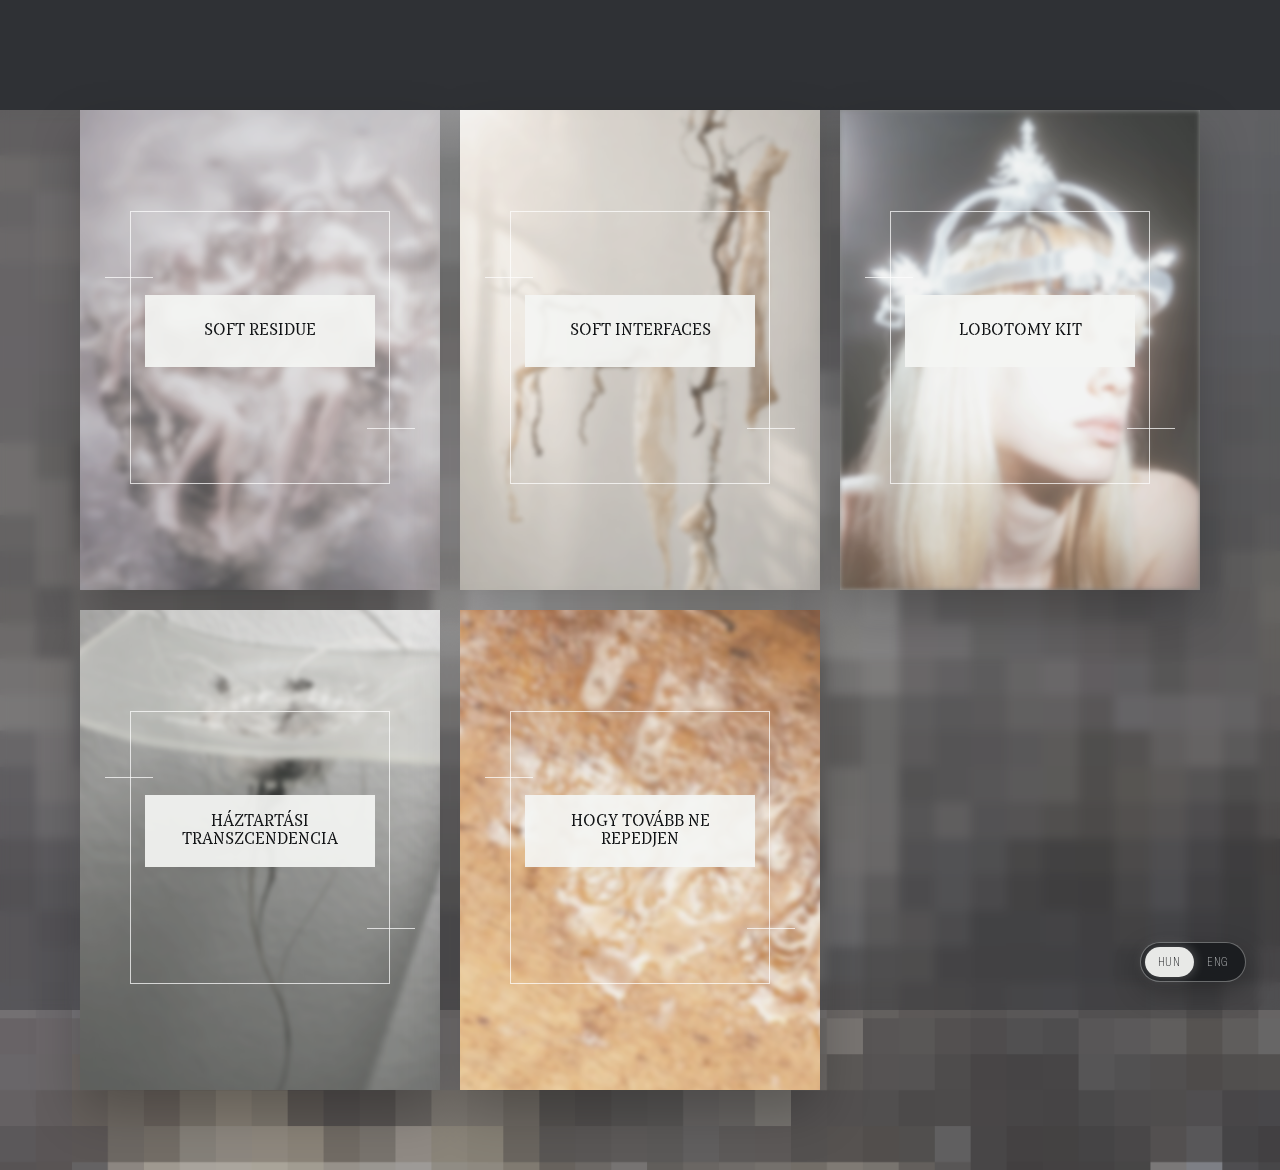
<file: index.html>
<!DOCTYPE html>
<html lang="hu">
  <head>
    <meta charset="UTF-8" />
    <meta name="viewport" content="width=device-width, initial-scale=1.0" />
    <meta http-equiv="refresh" content="0; url=elso-oldal.html?v=lang-3#about" />
    <title>VAJAS-KLICSU</title>
    <link rel="canonical" href="elso-oldal.html" />
  </head>
  <body>
    <p><a href="elso-oldal.html">Open the site</a></p>
  </body>
</html>
</file>
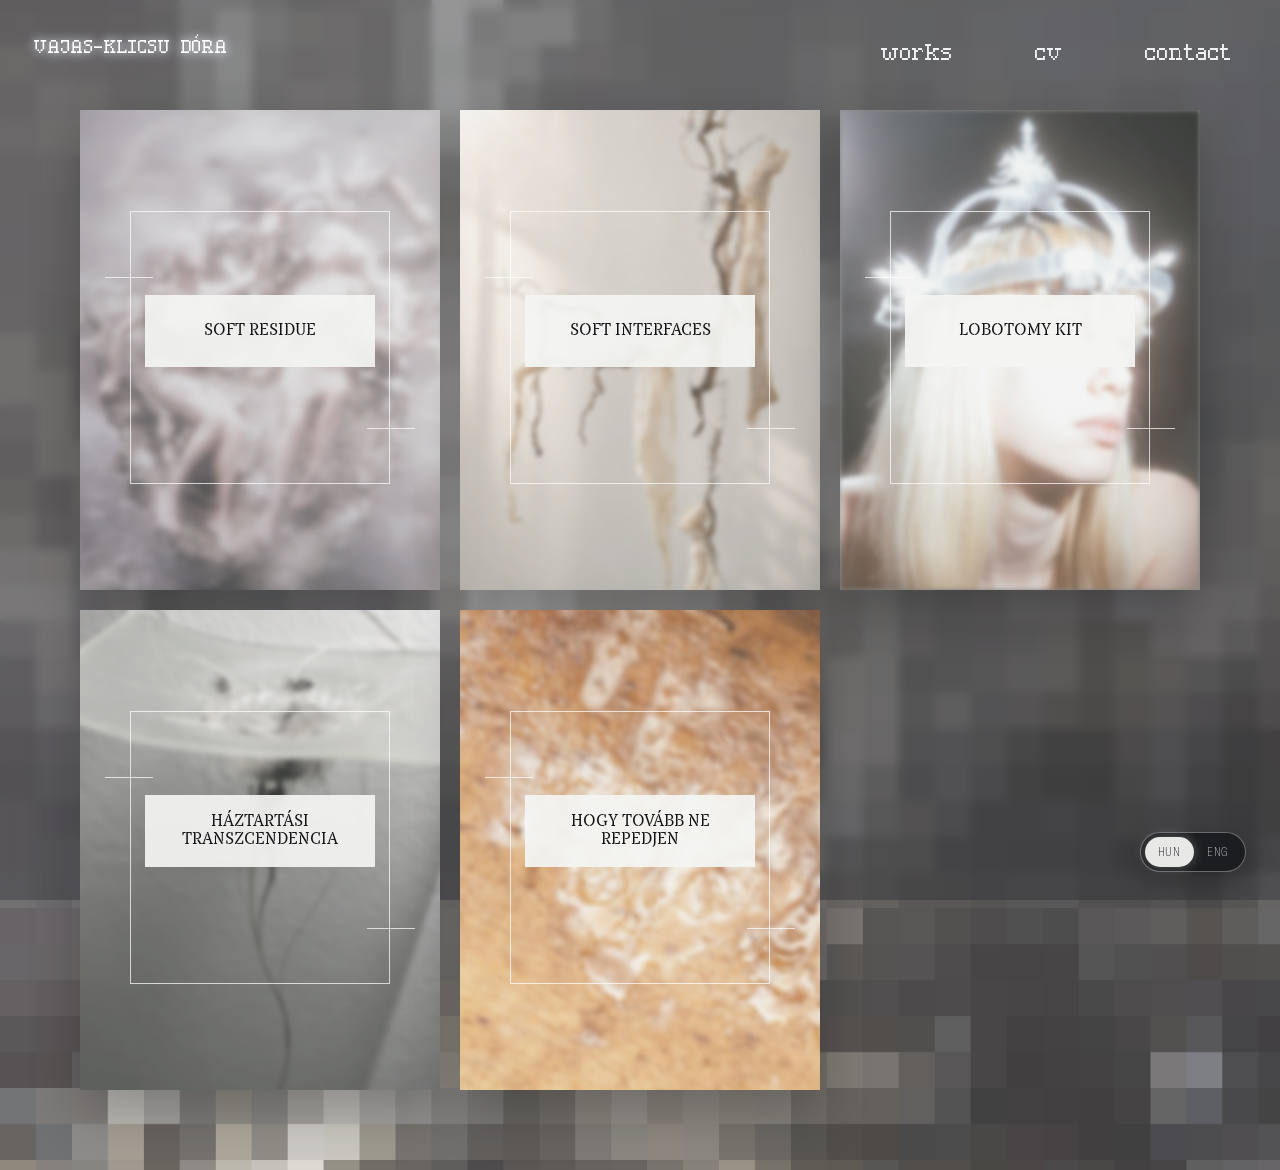
<file: elso-oldal.html>
﻿<!DOCTYPE html>
<html lang="hu">
  <head>
    <meta charset="UTF-8" />
    <meta name="viewport" content="width=device-width, initial-scale=1.0" />
    <meta http-equiv="Cache-Control" content="no-cache, no-store, must-revalidate" />
    <meta http-equiv="Pragma" content="no-cache" />
    <meta http-equiv="Expires" content="0" />
    <title>VAJAS-KLICSU</title>
    <link rel="preconnect" href="https://fonts.googleapis.com" />
    <link rel="preconnect" href="https://fonts.gstatic.com" crossorigin />
    <link
      href="https://fonts.googleapis.com/css2?family=Cormorant+Garamond:wght@500;600;700&display=swap"
      rel="stylesheet"
    />
    <link rel="stylesheet" href="styles.css?v=lobotomy-hero-2" />
  </head>
  <body class="site-lang-hu">
    <main class="overlay-content">
      <nav class="top-nav" aria-label="Fő menü">
        <a href="#works">works</a>
        <a href="#cv">cv</a>
        <a href="#contact">contact</a>
      </nav>

      <div class="lang-switch" role="group" aria-label="Nyelv">
        <button
          type="button"
          class="lang-switch__btn is-active"
          data-lang="hu"
          aria-pressed="true"
        >
          HUN
        </button>
        <button
          type="button"
          class="lang-switch__btn"
          data-lang="en"
          aria-pressed="false"
        >
          ENG
        </button>
      </div>

      <h1 class="name">
        <a href="#about">VAJAS-KLICSU DÓRA</a>
      </h1>

      <section class="about-section tab-section" id="about">
        <div class="about-projects" aria-label="Munkák">
          <a class="about-project-card" href="#soft-residue">
            <img
              class="about-project-image-soft"
              src="assets/optimized/display/assets-soft-resdiue-2-mud-castle-png-acd84774.jpg"
              alt=""
              loading="lazy"
              decoding="async"
            />
            <span class="work-frame" aria-hidden="true"></span>
            <span class="work-label">Soft Residue</span>
          </a>

          <a class="about-project-card" href="#experimental-works">
            <img
              src="assets/optimized/display/assets-scoby-experiment-ai-scoby-01-png-809a57a5.jpg"
              alt=""
              loading="lazy"
              decoding="async"
            />
            <span class="work-frame" aria-hidden="true"></span>
            <span class="work-label">Soft Interfaces</span>
          </a>

          <a class="about-project-card" href="#lobotomy-kit">
            <img
              class="about-project-image-lobotomy"
              src="assets/optimized/display/assets-lobotomy-kit-forgo-artsy-01-png-8128c3be.jpg"
              alt=""
              loading="lazy"
              decoding="async"
            />
            <span class="work-frame" aria-hidden="true"></span>
            <span class="work-label">Lobotomy Kit</span>
          </a>

          <a class="about-project-card" href="#hair-fur-project">
            <img
              src="assets/haztartasi-transzcendencia/display/11-szerk-drain.jpg"
              alt=""
              loading="lazy"
              decoding="async"
            />
            <span class="work-frame" aria-hidden="true"></span>
            <span class="work-label" lang="hu">Háztartási transzcendencia</span>
            <span class="work-label" lang="en">Domestic Transcendence</span>
          </a>

          <a class="about-project-card" href="#scoby-shell">
            <img
              src="assets/hogytovabb-ne-repedjen/display/vajas-htnr-00.jpg?v=htnr00b"
              alt=""
              loading="lazy"
              decoding="async"
            />
            <span class="work-frame" aria-hidden="true"></span>
            <span class="work-label" lang="hu">Hogy tovább ne repedjen</span>
            <span class="work-label" lang="en">Keep It From Splitting Further</span>
          </a>
        </div>
      </section>

      <section class="works-section tab-section" id="works">
        <div class="about-projects" aria-label="Munkák">
          <a class="about-project-card" href="#soft-residue">
            <img
              class="about-project-image-soft"
              src="assets/optimized/display/assets-soft-resdiue-2-mud-castle-png-acd84774.jpg"
              alt=""
              loading="lazy"
              decoding="async"
            />
            <span class="work-frame" aria-hidden="true"></span>
            <span class="work-label">Soft Residue</span>
          </a>

          <a class="about-project-card" href="#experimental-works">
            <img
              src="assets/optimized/display/assets-scoby-experiment-ai-scoby-01-png-809a57a5.jpg"
              alt=""
              loading="lazy"
              decoding="async"
            />
            <span class="work-frame" aria-hidden="true"></span>
            <span class="work-label">Soft Interfaces</span>
          </a>

          <a class="about-project-card" href="#lobotomy-kit">
            <img
              class="about-project-image-lobotomy"
              src="assets/optimized/display/assets-lobotomy-kit-forgo-artsy-01-png-8128c3be.jpg"
              alt=""
              loading="lazy"
              decoding="async"
            />
            <span class="work-frame" aria-hidden="true"></span>
            <span class="work-label">Lobotomy Kit</span>
          </a>

          <a class="about-project-card" href="#hair-fur-project">
            <img
              src="assets/haztartasi-transzcendencia/display/11-szerk-drain.jpg"
              alt=""
              loading="lazy"
              decoding="async"
            />
            <span class="work-frame" aria-hidden="true"></span>
            <span class="work-label" lang="hu">Háztartási transzcendencia</span>
            <span class="work-label" lang="en">Domestic Transcendence</span>
          </a>

          <a class="about-project-card" href="#scoby-shell">
            <img
              src="assets/hogytovabb-ne-repedjen/display/vajas-htnr-00.jpg?v=htnr00b"
              alt=""
              loading="lazy"
              decoding="async"
            />
            <span class="work-frame" aria-hidden="true"></span>
            <span class="work-label" lang="hu">Hogy tovább ne repedjen</span>
            <span class="work-label" lang="en">Keep It From Splitting Further</span>
          </a>
        </div>
      </section>

      <section class="experimental-section tab-section" id="experimental-works">
        <div class="experimental-work-list">
          <article class="experimental-project">
            <h2 class="experimental-title">Soft Interfaces</h2>

            <div
              class="experimental-copy"
              aria-label="Soft Interfaces projekt szöveg"
            >
              <p lang="hu">
                A projekt során a soft interface lehetőségeit egy élő anyagon,
                a kombucha SCOBY-n keresztül vizsgáltam. A SCOBY (Symbiotic
                Culture of Bacteria and Yeast) egy cellulózalapú biofilm,
                amely a fermentáció során jön létre. Bár szilárd, gumiszerű
                korongként jelenik meg, tömegének körülbelül 96%-át víz
                alkotja. A baktériumok által létrehozott cellulózhálózat nagy
                mennyiségű folyadékot képes megkötni, ezért az anyag inkább
                egy vízzel telített gélként viselkedik, mint hagyományos
                szilárd testként.
              </p>
              <p lang="en">
                In this project, I investigate the possibilities of soft
                interfaces through a living material: the kombucha SCOBY. The
                SCOBY (Symbiotic Culture of Bacteria and Yeast) is a
                cellulose-based biofilm formed during the fermentation
                process. Although it appears as a solid, rubber-like disc,
                approximately 96% of its mass consists of water. The cellulose
                network produced by the bacteria is capable of retaining large
                amounts of liquid, making the material behave more like a
                water-saturated gel than a conventional solid.
              </p>
              <p lang="hu">
                Ez az anyagi sajátosság alkalmassá teszi a SCOBY-t arra, hogy
                az élő test, a biológiai anyag és a technológiai interfészek
                határterületeit vizsgáljam. A SCOBY egyszerre idézi fel bőr,
                hús és organikus szövet asszociációit, ezért a munka a
                biohorror esztétikájához is kapcsolódik: olyan formák és
                anyagok jelennek meg benne, amelyek egyszerre ismerősek és
                idegenszerűek.
              </p>
              <p lang="en">
                These material properties make the SCOBY suitable for
                exploring the boundaries between the living body, biological
                matter, and technological interfaces. The SCOBY evokes
                associations with skin, flesh, and organic tissue, linking the
                work to the aesthetics of biohorror: forms and materials that
                appear both familiar and alien at the same time.
              </p>
              <p lang="hu">
                Ebben az értelemben a SCOBY egyfajta poszthumán
                testmetaforaként jelenik meg: egy élő, növekvő struktúraként,
                amely reagál a környezetére, ugyanakkor nem illeszthető
                egyértelműen sem az emberi, sem az állati test kategóriájába.
              </p>
              <p lang="en">
                In this sense, the SCOBY functions as a posthuman body
                metaphor - a living, growing structure that responds to its
                environment, yet cannot be clearly categorized as either human
                or animal.
              </p>
              <p lang="hu">
                A projekt során három különböző kísérleti variációt hoztam
                létre.
              </p>
              <p lang="en">
                The project consists of three experimental variations.
              </p>
            </div>

            <div
              class="experimental-variations"
              aria-label="Soft Interfaces variációk"
            >
              <section class="experimental-variation">
                <div
                  class="experimental-variation-media"
                  aria-label="1. variáció képe"
                >
                  <img
                    class="experimental-variation-image lightbox-media"
                    src="assets/optimized/display/assets-scoby-experiment-ai-scoby-04-png-ce222c83.jpg"
                    alt="Soft Interfaces 1. variáció"
                    loading="lazy"
                    data-lightbox-index="0"
                    data-lightbox-group="scoby-experiment"
                    data-media-type="image"
                    data-media-src="assets/optimized/full/assets-scoby-experiment-ai-scoby-04-png-ce222c83.jpg"
                    data-media-alt="Soft Interfaces 1. variáció"
                    role="button"
                    tabindex="0"
                    decoding="async"
                  />
                </div>
                <div class="experimental-variation-text">
                  <h3 lang="hu">1. variáció</h3>
                  <h3 lang="en">Variation 1</h3>
                  <p lang="hu">
                      Az első kísérletben a telepből kivett friss SCOBY-darabot
                      közvetlenül egy vezető szálhoz kapcsoltam, majd két
                      húskampóval átszúrva függesztettem fel.
                    </p>
                    <p lang="en">
                      In the first experiment, a freshly removed piece of SCOBY was
                      directly connected to a conductive thread and suspended using
                      two meat hooks.
                    </p>
                    <p lang="hu">
                      A SCOBY textúrája erősen emlékeztet húsra vagy élő szövetre,
                      ezért a munkafolyamat során egyfajta „pre-testi” anyagként
                      kezdtem kezelni: olyan felületként, amelyből vágni lehet. A
                      vágás gesztusa ambivalens helyzetet hoz létre. A beavatkozás
                      brutálisnak hat, miközben az élő telep számára nem jelent
                      fájdalmat, a hozzá kapcsolt hangok azonban mégis egyfajta
                      szenvedés érzetét idézik elő.
                    </p>
                    <p lang="en">
                      The texture of the SCOBY strongly resembles flesh or living
                      tissue, which led me to approach it as a kind of
                      "pre-bodily" material - a surface that can be cut into. The
                      act of cutting creates an ambivalent situation. The
                      intervention appears violent, while for the living colony it
                      does not cause pain; however, the sounds generated through
                      interaction suggest a sense of suffering.
                    </p>
                </div>
              </section>

              <section class="experimental-variation">
                <div
                  class="experimental-variation-media"
                  aria-label="2. variáció képe"
                >
                  <img
                    class="experimental-variation-image lightbox-media"
                    src="assets/optimized/display/assets-scoby-experiment-ai-scoby-03-png-836bf7e2.jpg"
                    alt="Soft Interfaces 2. variáció"
                    loading="lazy"
                    data-lightbox-index="1"
                    data-lightbox-group="scoby-experiment"
                    data-media-type="image"
                    data-media-src="assets/optimized/full/assets-scoby-experiment-ai-scoby-03-png-836bf7e2.jpg"
                    data-media-alt="Soft Interfaces 2. variáció"
                    role="button"
                    tabindex="0"
                    decoding="async"
                  />
                </div>
                <div class="experimental-variation-text">
                  <h3 lang="hu">2. variáció</h3>
                  <h3 lang="en">Variation 2</h3>
                  <p lang="hu">
                      A második kísérletben a SCOBY-t kiszárítottam, majd felvágva
                      vezető fonallal összevarrtam. A kiszáradt anyag bőrszerű
                      textúrát vesz fel, amely még erősebben kapcsolja a munkát a
                      test és a bőr motívumához.
                    </p>
                    <p lang="en">
                      In the second experiment, the SCOBY was dried, cut, and
                      stitched together using conductive thread. Once dried, the
                      material takes on a skin-like texture, further reinforcing its
                      connection to the body and the motif of skin.
                    </p>
                    <p lang="hu">
                      A SCOBY különleges tulajdonsága, hogy kiszáradás után vízzel
                      újraaktiválható. Permetezés hatására ismét rugalmasabbá
                      válik, így könnyebben varrható és formálható. A kísérletezés
                      során a nedves és száraz állapot közötti átmeneti állapot vált
                      kulcsfontosságúvá.
                    </p>
                    <p lang="en">
                      A unique property of the SCOBY is that it can be reactivated
                      with water after drying. When sprayed, it regains flexibility,
                      making it easier to sew and manipulate. The transitional state
                      between dry and wet became a key moment in the experimentation
                      process.
                    </p>
                    <p lang="hu">
                      A varrás gesztusa testrekonstrukcióra, sebészeti beavatkozásra
                      vagy egyfajta szörny-szerű újrakomponálásra emlékeztet.
                    </p>
                    <p lang="en">
                      The act of stitching evokes associations with bodily
                      reconstruction, surgical intervention, or the assembly of a
                      monstrous form.
                    </p>
                </div>
              </section>

              <section class="experimental-variation">
                <div
                  class="experimental-variation-media"
                  aria-label="3. variáció képe"
                >
                  <img
                    class="experimental-variation-image lightbox-media"
                    src="assets/optimized/display/assets-scoby-experiment-ai-scoby-01-png-809a57a5.jpg"
                    alt="Soft Interfaces 3. variáció, első kép"
                    loading="lazy"
                    data-lightbox-index="2"
                    data-lightbox-group="scoby-experiment"
                    data-media-type="image"
                    data-media-src="assets/optimized/full/assets-scoby-experiment-ai-scoby-01-png-809a57a5.jpg"
                    data-media-alt="Soft Interfaces 3. variáció, első kép"
                    role="button"
                    tabindex="0"
                    decoding="async"
                  />
                </div>
                <div class="experimental-variation-text">
                  <h3 lang="hu">3. variáció</h3>
                  <h3 lang="en">Variation 3</h3>
                  <p lang="hu">
                      A harmadik kísérletben a SCOBY-telepből leváló, cafatszerű
                      darabokat használtam fel, amelyeket eredetileg hulladéknak
                      tekintettem. Ezekből egy szoborszerű, szélcsengőre emlékeztető
                      struktúrát állítottam össze.
                    </p>
                    <p lang="en">
                      In the third experiment, I used the fragmented, residual pieces
                      that naturally detach from the SCOBY colony - materials
                      initially considered waste. These were assembled into a
                      sculptural structure resembling a wind chime.
                    </p>
                    <p lang="hu">
                      A fémhuzalból készült vázra rögzített SCOBY-darabok érintés
                      hatására hangot adnak ki. A hang jelenléte tovább erősíti a
                      munka kísérteties és nyugtalanító minőségét.
                    </p>
                    <p lang="en">
                      The SCOBY fragments, attached to a metal wire framework,
                      generate sound when touched. The presence of sound further
                      amplifies the uncanny and unsettling quality of the work.
                    </p>
                    <p lang="hu">
                      Friss állapotukban ezek a darabok bőrre emlékeztetnek,
                      kiszáradva pedig egy személyes emléket idéznek fel: a
                      gyerekkorból megőrzött, kiszáradt köldökzsinórt. Ez az
                      asszociáció az eredet, a születés és a testiség témáihoz
                      kapcsolja a munkát.
                    </p>
                    <p lang="en">
                      In their fresh state, these fragments resemble skin, while in
                      their dried form they evoke a personal memory: the dried
                      umbilical cord preserved from childhood. This association
                      connects the work to themes of origin, birth, and corporeality.
                    </p>
                </div>
              </section>
            </div>
          </article>
        </div>
      </section>

      <section class="three-d-section tab-section" id="three-d-works">
        <div class="three-d-work-list project-index">
          <article class="three-d-project">
            <a class="category-work-link" href="#soft-residue">
              <span class="category-work-thumb">
                <img
                  src="assets/optimized/display/assets-soft-resdiue-2-mud-castle-png-acd84774.jpg"
                  alt=""
                  loading="lazy"
                  decoding="async"
                  />
              </span>
              <h2 class="three-d-title category-work-title">Soft Residue</h2>
            </a>
          </article>
        </div>
      </section>

      <section class="three-d-section tab-section" id="soft-residue">
        <div class="three-d-work-list">
          <article class="three-d-project">
            <div class="soft-residue-hero">
              <h2 class="three-d-title soft-residue-title">Soft Residue</h2>

              <img
                class="three-d-hero lightbox-media"
                src="assets/optimized/display/assets-soft-resdiue-soft-residue-triptichon-masolat-jpg-3d15a399.jpg"
                alt="Soft Residue Triptichon"
                data-lightbox-index="0"
                data-lightbox-group="soft-residue"
                data-media-type="image"
                data-media-src="assets/optimized/full/assets-soft-resdiue-soft-residue-triptichon-masolat-jpg-3d15a399.jpg"
                data-media-alt="Soft Residue Triptichon"
                role="button"
                tabindex="0"
                loading="lazy"
                decoding="async"
              />

              <p class="soft-residue-meta" lang="hu">Lentikuláris nyomat, 2025</p>
              <p class="soft-residue-meta" lang="en">Lenticular print, 2025</p>
            </div>

            <div class="soft-residue-copy" aria-label="Soft Residue project text">
              <div lang="hu">
                <p>
                  A projekt egy triptichonként épül fel, három egymással
                  összefüggő munkából: Vanished, Mud Castles és Doe Deer.
                </p>
                <p>
                  A sorozat egy 3D kompozícióból indul ki, amely a vizuális
                  kiindulópontként szolgál. Egy átalakulási folyamat során a kép
                  különböző észlelési állapotokon keresztül formálódik, végül
                  lentikuláris nyomatként ölti fel végső formáját.
                </p>
                <p>
                  A lentikuláris technológia alkalmazásával a mű egy olyan
                  változó vizuális állapotot hoz létre, amely a néző mozgásától
                  függ. A kép megjelenik, feloldódik és újrarendeződik a
                  perspektíva változásával, a jelenlét és eltűnés közötti
                  feszültséget hangsúlyozva.
                </p>
                <p>
                  A három munka ennek a rendszernek különböző variációiként
                  működik, mindegyik az átalakulás egy-egy fázisát vizsgálja.
                </p>
              </div>

              <div lang="en">
                <p>
                  The project is structured as a triptych, consisting of three
                  interconnected works: Vanished, Mud Castles, and Doe Deer.
                </p>
                <p>
                  The series originates from a 3D composition, which serves as
                  the initial visual source. Through a process of transformation,
                  the image is translated into different perceptual states,
                  ultimately reaching its final form as a lenticular print.
                </p>
                <p>
                  By using lenticular technology, the work introduces a shifting
                  visual condition where the image is unstable and dependent on
                  the viewer's movement. It appears, dissolves, and reconfigures
                  across perspectives, emphasizing the tension between presence
                  and disappearance.
                </p>
                <p>
                  The three pieces function as variations within this system,
                  each exploring a different stage of transformation.
                </p>
              </div>
            </div>

            <div class="soft-residue-grid" aria-label="Soft Residue images">
              <figure>
                <figcaption>Vanished</figcaption>
                <img
                  class="lightbox-media"
                  src="assets/Soft Resdiue/1-Vanished.png"
                  alt="Vanished"
                  loading="lazy"
                  data-lightbox-index="1"
                  data-lightbox-group="soft-residue"
                  data-media-type="image"
                  data-media-src="assets/Soft Resdiue/1-Vanished.png"
                  data-media-alt="Vanished"
                  role="button"
                  tabindex="0"
                    decoding="async"
                  />
              </figure>
              <figure>
                <figcaption>Mud Castle</figcaption>
                <img
                  class="lightbox-media"
                  src="assets/optimized/display/assets-soft-resdiue-2-mud-castle-png-acd84774.jpg"
                  alt="Mud Castle"
                  loading="lazy"
                  data-lightbox-index="2"
                  data-lightbox-group="soft-residue"
                  data-media-type="image"
                  data-media-src="assets/optimized/full/assets-soft-resdiue-2-mud-castle-png-acd84774.jpg"
                  data-media-alt="Mud Castle"
                  role="button"
                  tabindex="0"
                    decoding="async"
                  />
              </figure>
              <figure>
                <figcaption>Doe Deer</figcaption>
                <img
                  class="lightbox-media"
                  src="assets/optimized/display/assets-soft-resdiue-3-doe-deer-png-2684d643.jpg"
                  alt="Doe Deer"
                  loading="lazy"
                  data-lightbox-index="3"
                  data-lightbox-group="soft-residue"
                  data-media-type="image"
                  data-media-src="assets/optimized/full/assets-soft-resdiue-3-doe-deer-png-2684d643.jpg"
                  data-media-alt="Doe Deer"
                  role="button"
                  tabindex="0"
                    decoding="async"
                  />
              </figure>
              <figure>
                <img
                  class="lightbox-media"
                  src="assets/optimized/display/assets-soft-resdiue-1a-vanished-png-75a5a4c6.jpg"
                  alt="Vanished A"
                  loading="lazy"
                  data-lightbox-index="4"
                  data-lightbox-group="soft-residue"
                  data-media-type="image"
                  data-media-src="assets/optimized/full/assets-soft-resdiue-1a-vanished-png-75a5a4c6.jpg"
                  data-media-alt="Vanished A"
                  role="button"
                  tabindex="0"
                    decoding="async"
                  />
              </figure>
              <figure>
                <img
                  class="lightbox-media"
                  src="assets/optimized/display/assets-soft-resdiue-2a-mud-castle-png-3430fecb.png"
                  alt="Mud Castle A"
                  loading="lazy"
                  data-lightbox-index="5"
                  data-lightbox-group="soft-residue"
                  data-media-type="image"
                  data-media-src="assets/optimized/full/assets-soft-resdiue-2a-mud-castle-png-3430fecb.png"
                  data-media-alt="Mud Castle A"
                  role="button"
                  tabindex="0"
                    decoding="async"
                  />
              </figure>
              <figure>
                <img
                  class="lightbox-media"
                  src="assets/optimized/display/assets-soft-resdiue-3a-doe-deer-png-ebc8bf18.jpg"
                  alt="Doe Deer A"
                  loading="lazy"
                  data-lightbox-index="6"
                  data-lightbox-group="soft-residue"
                  data-media-type="image"
                  data-media-src="assets/optimized/full/assets-soft-resdiue-3a-doe-deer-png-ebc8bf18.jpg"
                  data-media-alt="Doe Deer A"
                  role="button"
                  tabindex="0"
                    decoding="async"
                  />
              </figure>
              <figure>
                <img
                  class="lightbox-media"
                  src="assets/optimized/display/assets-soft-resdiue-1b-vanished-png-6f070231.jpg"
                  alt="Vanished B"
                  loading="lazy"
                  data-lightbox-index="7"
                  data-lightbox-group="soft-residue"
                  data-media-type="image"
                  data-media-src="assets/optimized/full/assets-soft-resdiue-1b-vanished-png-6f070231.jpg"
                  data-media-alt="Vanished B"
                  role="button"
                  tabindex="0"
                    decoding="async"
                  />
              </figure>
              <figure>
                <img
                  class="lightbox-media"
                  src="assets/optimized/display/assets-soft-resdiue-2b-mud-castle-png-982ce973.jpg"
                  alt="Mud Castle B"
                  loading="lazy"
                  data-lightbox-index="8"
                  data-lightbox-group="soft-residue"
                  data-media-type="image"
                  data-media-src="assets/optimized/full/assets-soft-resdiue-2b-mud-castle-png-982ce973.jpg"
                  data-media-alt="Mud Castle B"
                  role="button"
                  tabindex="0"
                    decoding="async"
                  />
              </figure>
              <figure>
                <img
                  class="lightbox-media"
                  src="assets/optimized/display/assets-soft-resdiue-3b-doe-deer-png-8578a2fc.jpg"
                  alt="Doe Deer B"
                  loading="lazy"
                  data-lightbox-index="9"
                  data-lightbox-group="soft-residue"
                  data-media-type="image"
                  data-media-src="assets/optimized/full/assets-soft-resdiue-3b-doe-deer-png-8578a2fc.jpg"
                  data-media-alt="Doe Deer B"
                  role="button"
                  tabindex="0"
                    decoding="async"
                  />
              </figure>
            </div>
          </article>
        </div>
      </section>

      <section class="objects-section tab-section" id="objects">
        <div class="object-work-list project-index">
          <article class="object-work object-project">
            <a class="category-work-link" href="#lobotomy-kit">
              <span class="category-work-thumb">
                <img
                  src="assets/optimized/display/assets-lobotomy-kit-forgo-artsy-01-png-8128c3be.jpg"
                  alt=""
                  loading="lazy"
                  decoding="async"
                  />
              </span>
              <h2 class="object-title category-work-title">Lobotomy Kit</h2>
            </a>
          </article>

          <article class="object-work object-project">
            <a class="category-work-link" href="#hair-fur-project">
              <span class="category-work-thumb">
                <img
                  src="assets/haztartasi-transzcendencia/display/fejlec-000.jpg"
                  alt=""
                  loading="lazy"
                  decoding="async"
                />
              </span>
              <h2 class="object-title category-work-title" lang="hu">Háztartási transzcendencia</h2>
              <h2 class="object-title category-work-title" lang="en">Domestic Transcendence</h2>
            </a>
          </article>

          <article class="object-work object-project">
            <a class="category-work-link" href="#scoby-shell">
              <span class="category-work-thumb">
                <img
                  src="assets/hogytovabb-ne-repedjen/display/vajas-htnr-00.jpg?v=htnr00b"
                  alt=""
                  loading="lazy"
                  decoding="async"
                />
              </span>
              <h2 class="object-title category-work-title" lang="hu">Hogy tovább ne repedjen</h2>
              <h2 class="object-title category-work-title" lang="en">Keep It From Splitting Further</h2>
            </a>
          </article>
        </div>
      </section>

      <section class="objects-section tab-section" id="lobotomy-kit">
        <div class="object-work-list">
          <article class="object-work object-project">
            <div class="soft-residue-hero">
              <h2 class="object-title soft-residue-title">Lobotomy Kit</h2>

              <img
                class="object-project-hero lightbox-media"
                src="assets/optimized/display/assets-lobotomy-kit-lobotomykit-lec000-png-68bf588e.jpg"
                alt="Lobotomy Kit"
                data-lightbox-index="0"
                data-media-type="image"
                data-media-src="assets/optimized/full/assets-lobotomy-kit-lobotomykit-lec000-png-68bf588e.jpg"
                data-media-alt="Lobotomy Kit"
                role="button"
                tabindex="0"
                loading="lazy"
                decoding="async"
              />

              <p class="soft-residue-meta" lang="hu">3D nyomtatott prototípus; 2025</p>
              <p class="soft-residue-meta" lang="en">3D printed prototype; 2025</p>
            </div>

            <div class="object-project-copy">
              <div lang="hu">
                <p>
                  Projektem kiindulópontja a mentálhigiéné egyik
                  legellentmondásosabb történelmi példája, a lobotómia. E
                  módszer gyors és hatékony gyógyulást ígért, miközben súlyos,
                  visszafordíthatatlan következményekkel járt.
                </p>
                <p>
                  A Médiaarcheológia kurzus keretében az általam felvetett
                  koncepció mentén egy spekulatív Lobotomy Kit megtervezésével
                  foglalkoztam.
                </p>
                <p>
                  A tervezés során egy olyan, már meghaladott technológiai
                  pillanathoz térek vissza, amikor a "gyógyulás" fogalma az
                  engedelmességgel, a szedáltsággal és az identitás
                  átalakulásával vált egyenértékűvé. Egy olyan beavatkozás vált
                  elfogadottá, amely a normalitás ígéretén keresztül a pszichés
                  működést közvetlenül korrigálható problémaként kezelte.
                </p>
                <p>
                  A tárgy egy lehetséges alternatív jelen forgatókönyvét vázolja
                  fel. Ebben a világban a pszichológia és a pszichiátria az
                  egyszerű és közvetlen beavatkozás szintjén rekedt, miközben
                  minden más technológiai és társadalmi terület tovább
                  fejlődött. A hosszú, összetett és költséges gyógyulási
                  folyamatok helyett az azonnali eredményt ígérő beavatkozások
                  válnak meghatározóvá, a kezelés pedig felhasználóbarát módon,
                  otthoni környezetben is elvégezhetővé válik.
                </p>
                <p>
                  A tárgy formája és vizuális megjelenése abból a logikából
                  építkezik, ahogyan a lobotómiát a maga idejében propagálták.
                  Olyan megjelenést kapott, amely esztétikai kialakításán
                  keresztül tereli el a figyelmet a mögötte húzódó pusztító
                  következményekről. Ez az ellentmondás, az ígéret és a
                  pusztítás egymásba csúszása határozza meg a tárgy egészét.
                </p>
              </div>

              <div lang="en">
                <p>
                  The starting point of my project is one of the most
                  controversial historical examples in mental health:
                  lobotomy. This method promised fast and effective recovery,
                  while causing severe and irreversible consequences.
                </p>
                <p>
                  Within the framework of the Media Archaeology course, I
                  developed a speculative Lobotomy Kit based on my conceptual
                  approach.
                </p>
                <p>
                  During the design process, I return to an already obsolete
                  technological moment, when the notion of "healing" became
                  synonymous with obedience, sedation, and the transformation
                  of identity. An intervention became accepted that, through
                  the promise of normality, treated psychological functioning
                  as a directly correctable problem.
                </p>
                <p>
                  The object outlines a possible alternative present. In this
                  scenario, psychology and psychiatry remain at the level of
                  simple and direct intervention, while all other technological
                  and social domains continue to advance. Instead of long,
                  complex, and costly healing processes, interventions
                  promising immediate results become dominant, and treatment
                  becomes accessible in a user-friendly way, even within a
                  domestic environment.
                </p>
                <p>
                  The form and visual appearance of the object are built upon
                  the logic through which lobotomy was historically promoted.
                  It adopts an aesthetic that, through its design, diverts
                  attention from the destructive consequences underlying it.
                  This contradiction - the merging of promise and destruction
                  - defines the object as a whole.
                </p>
              </div>
            </div>

            <div class="object-project-grid" aria-label="Lobotomy Kit images">
              <img
                class="lightbox-media"
                src="assets/optimized/display/assets-lobotomy-kit-forgo-artsy-01-png-8128c3be.jpg"
                alt="Lobotomy Kit artsy részlet 01"
                loading="lazy"
                data-lightbox-index="1"
                data-media-type="image"
                data-media-src="assets/optimized/full/assets-lobotomy-kit-forgo-artsy-01-png-8128c3be.jpg"
                data-media-alt="Lobotomy Kit artsy részlet 01"
                role="button"
                tabindex="0"
                    decoding="async"
                  />
              <img
                class="lightbox-media"
                src="assets/optimized/display/assets-lobotomy-kit-lobotomykit-02-png-0144956b.jpg"
                alt="Lobotomy Kit részlet 02"
                loading="lazy"
                data-lightbox-index="2"
                data-media-type="image"
                data-media-src="assets/optimized/full/assets-lobotomy-kit-lobotomykit-02-png-0144956b.jpg"
                data-media-alt="Lobotomy Kit részlet 02"
                role="button"
                tabindex="0"
                    decoding="async"
                  />
              <img
                class="lightbox-media"
                src="assets/optimized/display/assets-lobotomy-kit-lobotomykit-normal-04-masolat-png-56d2f01f.jpg"
                alt="Lobotomy Kit normal részlet 04"
                loading="lazy"
                data-lightbox-index="3"
                data-media-type="image"
                data-media-src="assets/optimized/full/assets-lobotomy-kit-lobotomykit-normal-04-masolat-png-56d2f01f.jpg"
                data-media-alt="Lobotomy Kit normal részlet 04"
                role="button"
                tabindex="0"
                    decoding="async"
                  />
              <img
                class="lightbox-media"
                src="assets/optimized/display/assets-lobotomy-kit-lobotomykit-03-masolat-png-b82ad52f.jpg"
                alt="Lobotomy Kit részlet 03"
                loading="lazy"
                data-lightbox-index="4"
                data-media-type="image"
                data-media-src="assets/optimized/full/assets-lobotomy-kit-lobotomykit-03-masolat-png-b82ad52f.jpg"
                data-media-alt="Lobotomy Kit részlet 03"
                role="button"
                tabindex="0"
                    decoding="async"
                  />
              <img
                class="lightbox-media"
                src="assets/optimized/display/assets-lobotomy-kit-lobotomykit-04-masolat-png-9c0a4eb5.jpg"
                alt="Lobotomy Kit részlet 04"
                loading="lazy"
                data-lightbox-index="5"
                data-media-type="image"
                data-media-src="assets/optimized/full/assets-lobotomy-kit-lobotomykit-04-masolat-png-9c0a4eb5.jpg"
                data-media-alt="Lobotomy Kit részlet 04"
                role="button"
                tabindex="0"
                    decoding="async"
                  />
              <img
                class="lightbox-media"
                src="assets/optimized/display/assets-lobotomy-kit-lobotomykit-05-masolat-png-e7146d7f.jpg"
                alt="Lobotomy Kit részlet 05"
                loading="lazy"
                data-lightbox-index="6"
                data-media-type="image"
                data-media-src="assets/optimized/full/assets-lobotomy-kit-lobotomykit-05-masolat-png-e7146d7f.jpg"
                data-media-alt="Lobotomy Kit részlet 05"
                role="button"
                tabindex="0"
                    decoding="async"
                  />
            </div>

            <img
              class="object-project-video lightbox-media"
              src="assets/optimized/display/assets-lobotomy-kit-lobotomykit-06-poster-2s-png-57845a29.jpg"
              alt="Lobotomy Kit video still"
              loading="lazy"
              data-lightbox-index="7"
              data-media-type="image"
              data-media-src="assets/optimized/full/assets-lobotomy-kit-lobotomykit-06-poster-2s-png-57845a29.jpg"
              data-media-alt="Lobotomy Kit video still"
              role="button"
              tabindex="0"
              decoding="async"
            />
          </article>
        </div>
      </section>

      <section class="objects-section tab-section" id="hair-fur-project">
        <div class="object-work-list">
          <article class="object-work object-project">
            <div class="soft-residue-hero">
              <h2 class="object-title soft-residue-title" lang="hu">Háztartási transzcendencia</h2>
              <h2 class="object-title soft-residue-title" lang="en">Domestic Transcendence</h2>

              <img
                class="object-project-hero lightbox-media"
                src="assets/haztartasi-transzcendencia/display/fejlec-000.jpg"
                alt="Háztartási transzcendencia"
                data-lightbox-index="0"
                data-lightbox-group="hair-fur-project"
                data-media-type="image"
                data-media-src="assets/haztartasi-transzcendencia/full/11-szerk-drain.jpg"
                data-media-alt="Háztartási transzcendencia"
                role="button"
                tabindex="0"
                loading="lazy"
                decoding="async"
              />

              <p class="soft-residue-meta" lang="hu">
                3D resin, nyomtatott filament, üveg, emberi haj, kutyaszőr, PC ventilátorok,
                mozgásérzékelők, 2026
              </p>
              <p class="soft-residue-meta" lang="en">
                3D-printed resin, filament, glass, human hair, dog fur, PC fans, motion sensors,
                2026
              </p>
            </div>

            <div class="object-project-copy">
              <div lang="hu">
                <p>
                  A projekt kiindulópontja az ember és kutya közötti együttélés
                  során kialakuló, nehezen megfogható kapcsolat. Egy olyan viszony,
                  amely a mindennapok számtalan apró gesztusában és rutinjában van
                  jelen, mégis nehezen írható körül szavakkal. A munka ezt a
                  kapcsolódást egy egyszerű hétköznapi jelenségen keresztül
                  vizsgálja: az emberi haj és a kutyaszőr folyamatos keveredésén
                  keresztül.
                </p>
                <p>
                  Az emberi haj és a kutyaszőr folyamatosan leválik a testről,
                  keveredik a lakás tereiben, majd a padlón, a bútorokon, a
                  textíliákon és a lefolyóban gyűlik össze. Ezek az anyagok az
                  együttélés állandó, gyakran zavaró és eltávolítandó nyomai.
                </p>
                <p>
                  A projekt három munkából áll. Az első egy videó, amely a
                  fürdőkád lefolyójában örvénylő víz mozgását rögzíti. A vízben
                  emberi haj és kutyaszőr keveredik, majd a lefolyó irányába
                  sodródik. A második munka a fürdőkád lefolyójának átlátszó,
                  resinből készült, 3D nyomtatott másolata, amelyen hajszálak és
                  kutyaszőr akad fenn. A tárgy a lefolyóban összegyűlő anyagokat
                  őrzi meg. A harmadik munka egy átlátszó tartály, amelyben emberi
                  haj és kutyaszőr található. A tartály két oldalán és az alján
                  elhelyezett ventilátorok légáramlást hoznak létre, amely a
                  szálakat folyamatos mozgásban tartja. A ventilátorokat
                  mozgásérzékelők aktiválják, így a néző jelenléte közvetlenül
                  befolyásolja az installáció működését.
                </p>
                <p>
                  A projekt a hajat és a szőrt az együttélés fizikai
                  lenyomataiként vizsgálja. Ezek az anyagok folyamatosan
                  újratermelődnek a közös élettérben, összegyűlnek, majd
                  eltávolításra kerülnek. Jelenlétük az együttélés mindennapi
                  ritmusának részét képezi.
                </p>
              </div>

              <div lang="en">
                <p>
                  The project is rooted in the elusive relationship that develops
                  through cohabitation between a human and a dog. It is a bond that
                  is present in countless everyday gestures and routines, yet remains
                  difficult to fully articulate in words. The work approaches this
                  relationship through a simple and ordinary phenomenon: the
                  continuous mixing of human hair and dog fur.
                </p>
                <p>
                  Human hair and dog fur constantly detach from the body, circulate
                  throughout the home, and accumulate on floors, furniture, textiles,
                  and in drains. These materials are persistent traces of
                  cohabitation, often regarded as unwanted and regularly removed.
                </p>
                <p>
                  The project consists of three works. The first is a video
                  documenting the movement of swirling water inside a bathtub drain.
                  Human hair and dog fur mix together in the current and are carried
                  toward the drain. The second work is a transparent, resin
                  3D-printed replica of a bathtub drain, on which strands of human
                  hair and dog fur become trapped. The object preserves materials
                  that would normally accumulate inside a drain. The third work is
                  an installation consisting of a transparent container containing
                  human hair and dog fur. Fans positioned on both sides and beneath
                  the container generate air currents that keep the strands in
                  constant motion. The fans are activated by motion sensors, allowing
                  the viewer's presence to directly influence the behavior of the
                  installation.
                </p>
                <p>
                  The project examines hair and fur as physical traces of
                  cohabitation. These materials continuously reappear within a shared
                  living space, accumulate, and are subsequently removed. Their
                  presence forms part of the everyday rhythm of living together.
                </p>
              </div>
            </div>

            <div
              class="object-project-grid"
              aria-label="Háztartási transzcendencia lefolyó munkák"
            >
              <img
                class="lightbox-media"
                src="assets/haztartasi-transzcendencia/display/dt-01.jpg"
                alt="Háztartási transzcendencia DT 01"
                loading="lazy"
                data-lightbox-index="1"
                data-lightbox-group="hair-fur-project"
                data-media-type="image"
                data-media-src="assets/haztartasi-transzcendencia/full/dt-01.jpg"
                data-media-alt="Háztartási transzcendencia DT 01"
                role="button"
                tabindex="0"
                decoding="async"
              />
              <img
                class="lightbox-media"
                src="assets/haztartasi-transzcendencia/display/dt-02.jpg"
                alt="Háztartási transzcendencia DT 02"
                loading="lazy"
                data-lightbox-index="2"
                data-lightbox-group="hair-fur-project"
                data-media-type="image"
                data-media-src="assets/haztartasi-transzcendencia/full/dt-02.jpg"
                data-media-alt="Háztartási transzcendencia DT 02"
                role="button"
                tabindex="0"
                decoding="async"
              />
              <img
                class="lightbox-media"
                src="assets/haztartasi-transzcendencia/display/dt-03.jpg"
                alt="Háztartási transzcendencia DT 03"
                loading="lazy"
                data-lightbox-index="3"
                data-lightbox-group="hair-fur-project"
                data-media-type="image"
                data-media-src="assets/haztartasi-transzcendencia/full/dt-03.jpg"
                data-media-alt="Háztartási transzcendencia DT 03"
                role="button"
                tabindex="0"
                decoding="async"
              />
            </div>

            <div
              class="object-project-grid"
              aria-label="Háztartási transzcendencia légkeringető munkák"
            >
              <div class="object-project-video-cell">
                <video
                  class="object-project-inline-video protected-media"
                  poster="assets/haztartasi-transzcendencia/display/ht-01.jpg"
                  data-src-low="assets/haztartasi-transzcendencia/video/ht-01-low.mp4"
                  data-src-medium="assets/haztartasi-transzcendencia/video/ht-01-medium.mp4"
                  data-src-high="assets/haztartasi-transzcendencia/video/ht-01-high.mp4"
                  data-video-id="ht-01"
                  loop
                  playsinline
                  preload="none"
                  aria-label="Háztartási transzcendencia HT 01 video"
                  role="button"
                  tabindex="0"
                ></video>
                <div class="video-quality" role="group" aria-label="Videó minőség">
                  <button type="button" class="video-quality__btn" data-quality="low">
                    <span lang="hu">Alacsony</span><span lang="en">Low</span>
                  </button>
                  <button type="button" class="video-quality__btn" data-quality="medium">
                    <span lang="hu">Közepes</span><span lang="en">Medium</span>
                  </button>
                  <button type="button" class="video-quality__btn" data-quality="high">
                    <span lang="hu">Magas</span><span lang="en">High</span>
                  </button>
                </div>
              </div>
              <img
                class="lightbox-media protected-media"
                src="assets/haztartasi-transzcendencia/display/ht-02.jpg?v=ht02b"
                alt="Háztartási transzcendencia HT 02"
                loading="lazy"
                data-lightbox-index="4"
                data-lightbox-group="hair-fur-project"
                data-media-type="image"
                data-media-src="assets/haztartasi-transzcendencia/full/ht-02.jpg?v=ht02b"
                data-media-alt="Háztartási transzcendencia HT 02"
                role="button"
                tabindex="0"
                decoding="async"
                draggable="false"
              />
              <div class="object-project-video-cell">
                <video
                  class="object-project-inline-video protected-media"
                  poster="assets/haztartasi-transzcendencia/display/ht-03.jpg"
                  data-src-low="assets/haztartasi-transzcendencia/video/ht-03-low.mp4"
                  data-src-medium="assets/haztartasi-transzcendencia/video/ht-03-medium.mp4"
                  data-src-high="assets/haztartasi-transzcendencia/video/ht-03-high.mp4"
                  data-video-id="ht-03"
                  loop
                  playsinline
                  preload="none"
                  aria-label="Háztartási transzcendencia HT 03 video"
                  role="button"
                  tabindex="0"
                ></video>
                <div class="video-quality" role="group" aria-label="Videó minőség">
                  <button type="button" class="video-quality__btn" data-quality="low">
                    <span lang="hu">Alacsony</span><span lang="en">Low</span>
                  </button>
                  <button type="button" class="video-quality__btn" data-quality="medium">
                    <span lang="hu">Közepes</span><span lang="en">Medium</span>
                  </button>
                  <button type="button" class="video-quality__btn" data-quality="high">
                    <span lang="hu">Magas</span><span lang="en">High</span>
                  </button>
                </div>
              </div>
            </div>
          </article>
        </div>
      </section>

      <section class="objects-section tab-section" id="scoby-shell">
        <div class="object-work-list">
          <article class="object-work object-project">
            <h2 class="object-title" lang="hu">Hogy tovább ne repedjen</h2>
            <h2 class="object-title" lang="en">Keep It From Splitting Further</h2>

            <img
              class="object-project-hero lightbox-media"
              src="assets/hogytovabb-ne-repedjen/display/vajas-htnr-00.jpg?v=htnr00b"
              alt="Hogy tovább ne repedjen"
              data-lightbox-index="0"
              data-lightbox-group="scoby-shell"
              data-media-type="image"
              data-media-src="assets/hogytovabb-ne-repedjen/full/vajas-htnr-00.jpg?v=htnr00b"
              data-media-alt="Hogy tovább ne repedjen"
              role="button"
              tabindex="0"
              loading="lazy"
              decoding="async"
            />

            <div class="object-project-copy">
              <div lang="hu">
                <p>
                  Az installáció a tradicionális vidéki állattartás és húsfeldolgozás
                  eltűnő tárgyi kultúráját vizsgálja.
                </p>
                <p>
                  Központi eleme egy fa teknő, amely a paraszti háztartások mindennapi
                  használati tárgyaként az élelmiszer-előkészítés, a munka és a
                  közösségi élet része volt.
                </p>
                <p>
                  A munka a disznóvágás gyakorlatán keresztül a húsfogyasztás és az
                  állattal való kapcsolat változásaira reflektál.
                </p>
                <p>
                  Míg korábban az állat felnevelése, levágása és teljes feldolgozása
                  egyetlen rendszer részeként működött, a mai húsfogyasztás többnyire
                  elszakad az állat fizikai valóságától.
                </p>
                <p>
                  A használaton kívüli teknő kiszárad és megreped. Állapotát korábban
                  a zsír és a folyamatos használat tartotta fenn.
                </p>
                <p>
                  Az installációban a tárgy lassú zsírcsepegtetésen keresztül kapja
                  vissza ezt a kapcsolatot.
                </p>
                <p>
                  A folyamat része egy kiszárított scoby, amely víz és sertészsír
                  hatására újra aktiválódik. A membránszerű anyag magába szívja a
                  nedvességet, miközben a zsír lecsepeg a gombán és fokozatosan
                  bevonja a fa felületét.
                </p>
                <p>
                  A munka a gondoskodás, a használat és az anyagi emlékezet kapcsolatát
                  vizsgálja egy eltűnő vidéki életforma tárgyi maradványain keresztül.
                </p>
              </div>

              <div lang="en">
                <p>
                  This installation examines the disappearing material culture of
                  traditional rural animal husbandry and meat processing.
                </p>
                <p>
                  Its central element is a wooden trough, a common household object in
                  peasant life that once played a role in food preparation, manual
                  labor, and communal practices.
                </p>
                <p>
                  Through the practice of pig slaughtering, the work reflects on
                  changing relationships between meat consumption and the animal itself.
                </p>
                <p>
                  Whereas raising, slaughtering, and processing an animal once formed
                  part of an interconnected system, contemporary meat consumption is
                  often detached from the physical reality of the animal.
                </p>
                <p>
                  When left unused, the wooden trough dries out and begins to crack.
                  In the past, its condition was maintained through constant use and
                  contact with animal fat.
                </p>
                <p>
                  Within the installation, the object is reconnected to this history
                  through the slow dripping of lard onto its surface.
                </p>
                <p>
                  The process also incorporates a dried scoby, which is reactivated
                  through water and pork fat. The membrane-like material absorbs
                  moisture while the fat gradually drips through it, slowly coating
                  the wood below.
                </p>
                <p>
                  Through this interaction, the work explores the relationship between
                  care, use, and material memory, tracing the remnants of a
                  disappearing rural way of life through the continued maintenance of
                  its surviving objects.
                </p>
              </div>
            </div>

            <div
              class="object-project-grid object-project-grid--pair"
              aria-label="Hogy tovább ne repedjen képek"
            >
              <img
                class="lightbox-media"
                src="assets/hogytovabb-ne-repedjen/display/vajas-htnr-01.jpg"
                alt="Hogy tovább ne repedjen 1"
                loading="lazy"
                data-lightbox-index="1"
                data-lightbox-group="scoby-shell"
                data-media-type="image"
                data-media-src="assets/hogytovabb-ne-repedjen/full/vajas-htnr-01.jpg"
                data-media-alt="Hogy tovább ne repedjen 1"
                role="button"
                tabindex="0"
                decoding="async"
              />
              <img
                class="lightbox-media"
                src="assets/hogytovabb-ne-repedjen/display/vajas-htnr-02.jpg"
                alt="Hogy tovább ne repedjen 2"
                loading="lazy"
                data-lightbox-index="2"
                data-lightbox-group="scoby-shell"
                data-media-type="image"
                data-media-src="assets/hogytovabb-ne-repedjen/full/vajas-htnr-02.jpg"
                data-media-alt="Hogy tovább ne repedjen 2"
                role="button"
                tabindex="0"
                decoding="async"
              />
              <img
                class="lightbox-media"
                src="assets/hogytovabb-ne-repedjen/display/vajas-htnr-03.jpg"
                alt="Hogy tovább ne repedjen 3"
                loading="lazy"
                data-lightbox-index="3"
                data-lightbox-group="scoby-shell"
                data-media-type="image"
                data-media-src="assets/hogytovabb-ne-repedjen/full/vajas-htnr-03.jpg"
                data-media-alt="Hogy tovább ne repedjen 3"
                role="button"
                tabindex="0"
                decoding="async"
              />
              <img
                class="lightbox-media"
                src="assets/hogytovabb-ne-repedjen/display/vajas-htnr-04.jpg"
                alt="Hogy tovább ne repedjen 4"
                loading="lazy"
                data-lightbox-index="4"
                data-lightbox-group="scoby-shell"
                data-media-type="image"
                data-media-src="assets/hogytovabb-ne-repedjen/full/vajas-htnr-04.jpg"
                data-media-alt="Hogy tovább ne repedjen 4"
                role="button"
                tabindex="0"
                decoding="async"
              />
            </div>
          </article>
        </div>
      </section>

      <section class="cv-section tab-section" id="cv">
        <div class="cv-content" lang="hu">
          <div class="cv-intro">
            <p>
              Vizuális alkotóként a digitális képalkotás, a spekulatív tárgyak,
              az anyagkísérletek és a testhez kapcsolódó technológiai határhelyzetek
              érdekelnek. A munkáim gyakran olyan állapotokat vizsgálnak, ahol a
              kép, az objektum vagy az élő anyag egyszerre ismerős és idegenszerű.
            </p>
            <p>
              Foglalkoztatnak a soft interface-ek, a médiaarcheológia, a bioanyagok,
              a 3D alapú világépítés és azok a rendszerek, amelyekben a néző
              mozgása, érzékelése vagy jelenléte alakítja a mű végső formáját.
              A projektjeimben az átalakulás, az instabil kép, a poszthumán test
              és a technológiai emlékezet visszatérő irányok.
            </p>
          </div>

          <h3>Szakmai tapasztalat</h3>
          <ul>
            <li>
              <strong>CODEPUNK</strong> – gyakornok (2026. február): AI-alapú
              kreatív eszközök kísérleti alkalmazása személyes projektekben,
              koncertvizuálok és promóanyagok készítése.
            </li>
            <li>
              <strong>PAPRIKA STUDIOS / RTL</strong> – social media manager (2024.
              április – 2024. augusztus): kreatív vizuális és videós tartalmak
              tervezése és gyártása TV-műsorok social media felületeire, a vizuális
              kommunikáció illesztése a műsorformátumokhoz.
            </li>
            <li>
              <strong>PADON ALAPÍTVÁNY</strong> – projektasszisztens (2021. május –
              2023. április): események és programok koordinálása, kapcsolattartás
              partnerekkel és helyi közösségekkel.
            </li>
          </ul>

          <h3>Tanulmányok</h3>
          <ul>
            <li>
              <strong>Média Design MA</strong>, Moholy-Nagy Művészeti Egyetem
              (2025–)
            </li>
            <li>
              <strong>Design Culture BA</strong>, Moholy-Nagy Művészeti Egyetem
              (2017–2022)
            </li>
          </ul>

          <h3>Készségek és nyelvek</h3>
          <ul>
            <li>
              <strong>3D:</strong> Blender, KeyShot, Unreal Engine, Substance
              Painter, TouchDesigner
            </li>
            <li>
              <strong>Adobe:</strong> Photoshop, Premiere Pro, After Effects,
              InDesign
            </li>
            <li><strong>AI eszközök:</strong> aktív használat és kísérletezés</li>
            <li>
              <strong>Nyelvek:</strong> magyar (anyanyelv), angol (középfok, B2)
            </li>
          </ul>

          <h3>Önkéntesség</h3>
          <ul>
            <li><strong>Dobozi 21</strong> (2024)</li>
            <li><strong>Faur Zsófi Galéria</strong> (2020. szeptember – 2021. június)</li>
            <li><strong>OFF-Biennale</strong> (2020)</li>
          </ul>

          <p>
            Teljes önéletrajz:
            <a href="assets/RESUME_Dóra_Vajas.pdf" target="_blank"
              >RESUME_Dóra_Vajas.pdf</a
            >
          </p>
        </div>

        <div class="cv-content" lang="en">
          <div class="cv-intro">
            <p>
              As a visual artist, I am interested in digital image-making,
              speculative objects, material experiments, and technological border
              zones connected to the body. My works often explore states where
              image, object, or living matter appears simultaneously familiar and
              alien.
            </p>
            <p>
              I am drawn to soft interfaces, media archaeology, bio-materials, 3D-based
              world-building, and systems in which the viewer's movement, perception,
              or presence shapes the final form of the work. Recurring directions in
              my projects include transformation, unstable image, posthuman body,
              and technological memory.
            </p>
          </div>

          <h3>Professional Experience</h3>
          <ul>
            <li>
              <strong>CODEPUNK</strong> - Internship (February 2026): Applied
              AI-based creative tools experimentally in personal projects,
              including the production of concert visuals and promotional
              materials.
            </li>
            <li>
              <strong>PAPRIKA STUDIOS / RTL</strong> - Social Media Manager (April
              2024 - August 2024): Planning and creating creative visual and video
              content for TV show social media platforms, and aligning visual
              communication to program formats.
            </li>
            <li>
              <strong>PADON FOUNDATION</strong> - Project Assistant (May 2021 -
              April 2023): Coordinated events and programs, and maintained
              communication with partners and local communities.
            </li>
          </ul>

          <h3>Studies</h3>
          <ul>
            <li>
              <strong>Media Design MA</strong>, Moholy-Nagy University of Art and
              Design (2025-)
            </li>
            <li>
              <strong>Design Culture BA</strong>, Moholy-Nagy University of
              Art and Design (2017-2022)
            </li>
          </ul>

          <h3>Skills & Languages</h3>
          <ul>
            <li>
              <strong>3D Skills:</strong> Blender, KeyShot, Unreal Engine,
              Substance Painter, TouchDesigner
            </li>
            <li>
              <strong>Adobe Skills:</strong> Photoshop, Premiere Pro, After
              Effects, InDesign
            </li>
            <li><strong>AI Tools:</strong> Active use and experimentation</li>
            <li>
              <strong>Languages:</strong> Hungarian (Native), English
              (Intermediate B2)
            </li>
          </ul>

          <h3>Volunteering</h3>
          <ul>
            <li><strong>Dobozi 21</strong> (2024)</li>
            <li><strong>Faur Zsofi Gallery</strong> (September 2020 - June 2021)</li>
            <li><strong>OFF-Biennale</strong> (2020)</li>
          </ul>

          <p>
            Full resume:
            <a href="assets/RESUME_Dóra_Vajas.pdf" target="_blank"
              >RESUME_Dóra_Vajas.pdf</a
            >
          </p>
        </div>
      </section>

      <section class="contact-section tab-section" id="contact">
        <h2>Contact</h2>
        <p>
          Email:
          <a href="mailto:wajasdora@gmail.com">wajasdora@gmail.com</a>
        </p>
        <p>
          Instagram:
          <a href="https://www.instagram.com/0o01uo.5.8ttttt/" target="_blank"
            >0o01uo.5.8ttttt</a
          >
        </p>
      </section>
    </main>

    <div class="media-lightbox" id="mediaLightbox" aria-hidden="true">
      <button class="lightbox-close" type="button" aria-label="Close">x</button>
      <button class="lightbox-nav lightbox-prev" type="button" aria-label="Previous">
        &lt;
      </button>
      <button
        class="lightbox-preview lightbox-preview-prev"
        type="button"
        aria-label="Previous preview"
      ></button>
      <div class="lightbox-stage" aria-live="polite"></div>
      <button
        class="lightbox-preview lightbox-preview-next"
        type="button"
        aria-label="Next preview"
      ></button>
      <button class="lightbox-nav lightbox-next" type="button" aria-label="Next">
        &gt;
      </button>
      <div class="lightbox-thumbs" aria-label="Image sequence thumbnails"></div>
    </div>

    <script>
      const sections = document.querySelectorAll(".tab-section");
      const topNav = document.querySelector(".top-nav");
      const siteName = document.querySelector(".name");
      const menuLinks = document.querySelectorAll(".top-nav a");
      const langButtons = document.querySelectorAll(".lang-switch__btn");
      const SITE_LANG_KEY = "vajasklicsu-site-lang";
      const sparkleLinks = document.querySelectorAll(
        ".name a, .top-nav a, .three-d-title a, .object-title a, .category-work-link"
      );
      const lightbox = document.querySelector("#mediaLightbox");
      const lightboxStage = document.querySelector(".lightbox-stage");
      const lightboxPreviewPrev = document.querySelector(".lightbox-preview-prev");
      const lightboxPreviewNext = document.querySelector(".lightbox-preview-next");
      const lightboxThumbs = document.querySelector(".lightbox-thumbs");
      const allLightboxItems = Array.from(
        document.querySelectorAll(".lightbox-media")
      ).map((item, domIndex) => ({
          element: item,
          group: item.dataset.lightboxGroup || "default",
          order: Number(item.dataset.lightboxIndex || domIndex),
          type: item.dataset.mediaType,
          src: item.dataset.mediaSrc || item.getAttribute("src"),
          poster: item.dataset.mediaPoster || "",
          thumb:
            item.dataset.mediaThumb ||
            item.getAttribute("src") ||
            item.dataset.mediaPoster ||
            "",
          alt: item.dataset.mediaAlt || item.getAttribute("alt") || "",
        }));
      let lightboxItems = [];
      let currentLightboxIndex = 0;
      let lightboxTouchStartX = 0;
      let lightboxWheelLocked = false;
      let lastScrollY = window.scrollY;
      let scrollTicking = false;

      function setSiteLang(lang) {
        const nextLang = lang === "en" ? "en" : "hu";

        document.body.classList.remove("site-lang-hu", "site-lang-en");
        document.body.classList.add(`site-lang-${nextLang}`);
        localStorage.setItem(SITE_LANG_KEY, nextLang);

        langButtons.forEach((button) => {
          const isActive = button.dataset.lang === nextLang;
          button.classList.toggle("is-active", isActive);
          button.setAttribute("aria-pressed", isActive ? "true" : "false");
        });
      }

      langButtons.forEach((button) => {
        button.addEventListener("click", () => {
          setSiteLang(button.dataset.lang);
        });
      });

      setSiteLang(localStorage.getItem(SITE_LANG_KEY) || "hu");

      function revealNav() {
        if (topNav) topNav.classList.remove("is-hidden");
        if (siteName) siteName.classList.remove("is-hidden");
        lastScrollY = Math.max(window.scrollY, 0);
      }

      function updateNavOnScroll() {
        const currentScrollY = Math.max(window.scrollY, 0);
        const isScrollingDown = currentScrollY > lastScrollY;
        const method = isScrollingDown && currentScrollY > 80 ? "add" : "remove";

        if (topNav) topNav.classList[method]("is-hidden");
        if (siteName) siteName.classList[method]("is-hidden");

        lastScrollY = currentScrollY;
        scrollTicking = false;
      }

      function showSectionFromHash() {
        const hash = window.location.hash || "#about";
        const hashTarget = document.querySelector(hash);
        const activeSection =
          hashTarget && hashTarget.classList.contains("tab-section")
            ? hashTarget
            : hashTarget && hashTarget.closest(".tab-section");
        let shownHash = "#about";
        let scrollTarget = null;

        sections.forEach((section) => {
          section.style.display = "none";
        });

        if (activeSection && activeSection.classList.contains("tab-section")) {
          activeSection.style.display = "block";
          shownHash = `#${activeSection.id}`;
          scrollTarget = hashTarget !== activeSection ? hashTarget : null;
        } else {
          document.querySelector("#about").style.display = "block";
        }

        const isWorksSubsection =
          [
            "#objects",
            "#three-d-works",
            "#experimental-works",
            "#soft-residue",
            "#lobotomy-kit",
            "#hair-fur-project",
            "#scoby-shell",
          ].includes(shownHash) ||
          [
            "#soft-residue",
            "#lobotomy-kit",
            "#hair-fur-project",
            "#scoby-shell",
          ].includes(hash);
        const activeMenuHash = isWorksSubsection ? "#works" : shownHash;

        menuLinks.forEach((link) => {
          if (link.getAttribute("href") === activeMenuHash) {
            link.classList.add("active");
          } else {
            link.classList.remove("active");
          }
        });

        if (siteName) {
          siteName.classList.toggle("is-active", shownHash === "#about");
        }

        sparkleLinks.forEach((link) => {
          if (isActiveSparkleLink(link)) {
            stopSparkleStream(link);
          }
        });

        revealNav();

        if (scrollTarget) {
          window.requestAnimationFrame(() => {
            scrollTarget.scrollIntoView({ block: "start" });
          });
        }

        window.requestAnimationFrame(() => {
          initClickToPlayInlineVideos();
        });
      }

      function isActiveSparkleLink(link) {
        const nameContainer = link.closest(".name");

        return (
          link.classList.contains("active") ||
          (nameContainer && nameContainer.classList.contains("is-active"))
        );
      }

      function startSparkleStream(link) {
        if (isActiveSparkleLink(link)) return;
        if (link.sparkleTimer) return;
        link.sparkleTimer = setInterval(() => {
          const sparkle = document.createElement("span");
          sparkle.className = "menu-sparkle";
          const isProjectTitle = link.matches(
            ".three-d-title a, .object-title a, .category-work-link"
          );

          const angle = Math.random() * Math.PI * 2;
          const distance = 30 + Math.random() * 46;
          const x = Math.cos(angle) * distance;
          const y = Math.sin(angle) * distance;

          sparkle.style.left = isProjectTitle
            ? `${Math.random() * 100}%`
            : "50%";
          sparkle.style.top = isProjectTitle
            ? `${Math.random() * 100}%`
            : "50%";
          sparkle.style.setProperty("--x", `${x}px`);
          sparkle.style.setProperty("--y", `${y}px`);
          sparkle.style.animationDuration = `${0.95 + Math.random() * 0.55}s`;
          sparkle.style.opacity = "0";

          link.appendChild(sparkle);
          sparkle.addEventListener("animationend", () => sparkle.remove());
        }, 55);
      }

      function stopSparkleStream(link) {
        if (!link.sparkleTimer) return;
        clearInterval(link.sparkleTimer);
        link.sparkleTimer = null;
      }

      function renderLightboxItem() {
        const item = lightboxItems[currentLightboxIndex];
        lightboxStage.innerHTML = "";

        if (!item) return;

        renderLightboxPreview(lightboxPreviewPrev, -1);
        renderLightboxPreview(lightboxPreviewNext, 1);
        renderLightboxThumbs();

        if (item.type === "video") {
          const video = document.createElement("video");
          video.src = item.src;
          video.poster = item.poster;
          video.controls = true;
          video.loop = true;
          video.muted = true;
          video.playsInline = true;
          video.autoplay = true;
          hardenMediaElement(video);
          lightboxStage.appendChild(video);
          return;
        }

        const image = document.createElement("img");
        image.src = item.src;
        image.alt = item.alt;
        image.decoding = "async";
        hardenMediaElement(image);
        lightboxStage.appendChild(image);
      }

      function renderLightboxPreview(container, direction) {
        container.innerHTML = "";

        if (lightboxItems.length <= 1) {
          container.style.visibility = "hidden";
          return;
        }

        container.style.visibility = "";

        const previewIndex =
          (currentLightboxIndex + direction + lightboxItems.length) %
          lightboxItems.length;
        const item = lightboxItems[previewIndex];
        const image = document.createElement("img");

        image.src = item.type === "video" ? item.poster : item.thumb || item.src;
        image.alt = "";
        image.loading = "lazy";
        image.decoding = "async";
        hardenMediaElement(image);
        container.appendChild(image);
      }

      function renderLightboxThumbs() {
        lightboxThumbs.innerHTML = "";

        if (lightboxItems.length <= 1) {
          lightboxThumbs.style.display = "none";
          return;
        }

        lightboxThumbs.style.display = "";

        lightboxItems.forEach((item, index) => {
          const button = document.createElement("button");
          const image = document.createElement("img");

          button.type = "button";
          button.className = "lightbox-thumb";
          button.setAttribute("aria-label", item.alt || `Image ${index + 1}`);

          if (index === currentLightboxIndex) {
            button.classList.add("is-active");
            button.setAttribute("aria-current", "true");
          }

          image.src = item.type === "video" ? item.poster : item.thumb || item.src;
          image.alt = "";
          image.loading = "lazy";
          image.decoding = "async";
          hardenMediaElement(image);

          button.appendChild(image);
          button.addEventListener("click", () => {
            currentLightboxIndex = index;
            renderLightboxItem();
          });
          lightboxThumbs.appendChild(button);
        });

        const activeThumb = lightboxThumbs.querySelector(".is-active");
        if (activeThumb) {
          activeThumb.scrollIntoView({
            behavior: "smooth",
            block: "nearest",
            inline: "center",
          });
        }
      }

      function openLightbox(itemElement) {
        const group = itemElement.dataset.lightboxGroup || "default";
        lightboxItems = allLightboxItems
          .filter((item) => item.group === group)
          .sort((a, b) => a.order - b.order);
        currentLightboxIndex = lightboxItems.findIndex(
          (item) => item.element === itemElement
        );

        if (currentLightboxIndex < 0) {
          currentLightboxIndex = 0;
        }

        document.querySelectorAll("video.object-video, video.object-project-video, video.object-project-inline-video").forEach((video) => {
          video.pause();
        });
        renderLightboxItem();
        lightbox.classList.add("is-open");
        lightbox.setAttribute("aria-hidden", "false");
        document.body.classList.add("lightbox-open");
      }

      function closeLightbox() {
        lightbox.classList.remove("is-open");
        lightbox.setAttribute("aria-hidden", "true");
        document.body.classList.remove("lightbox-open");
        lightboxStage.innerHTML = "";
        lightboxThumbs.innerHTML = "";
      }

      function moveLightbox(direction) {
        if (!lightboxItems.length) return;

        currentLightboxIndex =
          (currentLightboxIndex + direction + lightboxItems.length) %
          lightboxItems.length;
        renderLightboxItem();
      }

      document.querySelectorAll(".lightbox-media").forEach((item) => {
        const openItem = () => {
          openLightbox(item);
        };

        item.addEventListener("click", openItem);
        item.addEventListener("keydown", (event) => {
          if (event.key === "Enter" || event.key === " ") {
            event.preventDefault();
            openItem();
          }
        });
      });

      document
        .querySelector(".lightbox-close")
        .addEventListener("click", closeLightbox);
      document
        .querySelector(".lightbox-prev")
        .addEventListener("click", () => moveLightbox(-1));
      document
        .querySelector(".lightbox-next")
        .addEventListener("click", () => moveLightbox(1));
      lightboxPreviewPrev.addEventListener("click", () => moveLightbox(-1));
      lightboxPreviewNext.addEventListener("click", () => moveLightbox(1));
      lightbox.addEventListener("click", (event) => {
        if (event.target === lightbox) {
          closeLightbox();
        }
      });

      lightbox.addEventListener("touchstart", (event) => {
        lightboxTouchStartX = event.changedTouches[0].clientX;
      });

      lightbox.addEventListener("touchend", (event) => {
        const distance = event.changedTouches[0].clientX - lightboxTouchStartX;

        if (Math.abs(distance) > 44) {
          moveLightbox(distance < 0 ? 1 : -1);
        }
      });

      lightbox.addEventListener(
        "wheel",
        (event) => {
          if (!lightbox.classList.contains("is-open")) return;
          if (Math.abs(event.deltaX) <= Math.abs(event.deltaY)) return;

          event.preventDefault();

          if (lightboxWheelLocked) return;
          lightboxWheelLocked = true;
          moveLightbox(event.deltaX > 0 ? 1 : -1);

          window.setTimeout(() => {
            lightboxWheelLocked = false;
          }, 280);
        },
        { passive: false }
      );

      window.addEventListener("keydown", (event) => {
        if (!lightbox.classList.contains("is-open")) return;

        if (event.key === "Escape") closeLightbox();
        if (event.key === "ArrowLeft") moveLightbox(-1);
        if (event.key === "ArrowRight") moveLightbox(1);
      });

      sparkleLinks.forEach((link) => {
        link.addEventListener("mouseenter", () => startSparkleStream(link));
        link.addEventListener("mouseleave", () => stopSparkleStream(link));
      });

      const VIDEO_QUALITY_KEY = "vajasklicsu-video-quality";

      function getDefaultVideoQuality() {
        const saved = localStorage.getItem(VIDEO_QUALITY_KEY);
        if (saved === "low" || saved === "medium" || saved === "high") {
          return saved;
        }

        const connection =
          navigator.connection ||
          navigator.mozConnection ||
          navigator.webkitConnection;

        if (connection?.saveData) {
          return "low";
        }

        if (window.matchMedia("(max-width: 768px)").matches) {
          return "low";
        }

        if (
          connection?.effectiveType &&
          ["slow-2g", "2g", "3g"].includes(connection.effectiveType)
        ) {
          return "low";
        }

        return "medium";
      }

      function getVideoQuality() {
        return localStorage.getItem(VIDEO_QUALITY_KEY) || getDefaultVideoQuality();
      }

      function getVideoSource(video, quality) {
        const qualityKey = quality.charAt(0).toUpperCase() + quality.slice(1);
        return (
          video.dataset[`src${qualityKey}`] ||
          video.dataset.srcMedium ||
          video.dataset.srcLow ||
          ""
        );
      }

      function syncVideoQualityButtons(quality) {
        document.querySelectorAll(".video-quality__btn").forEach((button) => {
          button.classList.toggle("is-active", button.dataset.quality === quality);
        });
      }

      function hardenMediaElement(element) {
        if (!element || element.dataset.hardened === "true") {
          return;
        }

        element.dataset.hardened = "true";
        element.draggable = false;
        element.setAttribute("draggable", "false");
        element.classList.add("protected-media");

        if (element.tagName === "VIDEO") {
          element.setAttribute("controlsList", "nodownload noremoteplayback");
          element.disablePictureInPicture = true;
          element.setAttribute("disablepictureinpicture", "");
        }
      }

      function initMediaProtection() {
        document
          .querySelectorAll(
            ".overlay-content img, .overlay-content video, .media-lightbox img, .media-lightbox video"
          )
          .forEach(hardenMediaElement);

        document.addEventListener(
          "contextmenu",
          (event) => {
            if (
              event.target.closest(
                ".protected-media, .lightbox-media, .lightbox-stage, .object-project-inline-video, .media-lightbox"
              )
            ) {
              event.preventDefault();
            }
          },
          { capture: true }
        );

        document.addEventListener("dragstart", (event) => {
          if (event.target.closest("img, video")) {
            event.preventDefault();
          }
        });

        function selectionIncludesProtectedMedia() {
          const selection = window.getSelection();
          if (!selection || selection.isCollapsed) {
            return false;
          }

          const nodes = [selection.anchorNode, selection.focusNode];
          return nodes.some((node) => {
            if (!node) return false;
            const element =
              node.nodeType === Node.ELEMENT_NODE ? node : node.parentElement;
            return (
              element &&
              element.closest(
                "img, video, .lightbox-stage, .lightbox-preview, .lightbox-thumb"
              )
            );
          });
        }

        ["copy", "cut"].forEach((eventName) => {
          document.addEventListener(eventName, (event) => {
            if (
              event.target.closest("img, video, .lightbox-stage, .media-lightbox") ||
              selectionIncludesProtectedMedia()
            ) {
              event.preventDefault();
            }
          });
        });
      }

      function initVideoQualityControls() {
        const quality = getVideoQuality();
        syncVideoQualityButtons(quality);

        document.querySelectorAll(".video-quality__btn").forEach((button) => {
          if (button.dataset.bound === "true") {
            return;
          }

          button.dataset.bound = "true";

          button.addEventListener("click", () => {
            const nextQuality = button.dataset.quality;
            if (!nextQuality) return;

            localStorage.setItem(VIDEO_QUALITY_KEY, nextQuality);
            syncVideoQualityButtons(nextQuality);

            document
              .querySelectorAll("video.object-project-inline-video")
              .forEach((video) => {
                const wasPlaying = !video.paused;
                const currentTime = video.currentTime || 0;

                delete video.dataset.loaded;
                video.pause();
                video.removeAttribute("src");
                video.load();

                if (wasPlaying) {
                  video.src = getVideoSource(video, nextQuality);
                  video.dataset.loaded = "true";
                  video.currentTime = Math.min(currentTime, video.duration || currentTime);
                  video.load();
                  video.muted = false;
                  video.controls = true;
                  video.play().catch(() => {});
                }
              });
          });
        });
      }

      function initClickToPlayInlineVideos() {
        const videos = document.querySelectorAll(
          "video.object-project-inline-video[data-src-low]"
        );

        if (!videos.length) return;

        const pauseOthers = (current) => {
          videos.forEach((video) => {
            if (video !== current) {
              video.pause();
            }
          });
        };

        const ensureLoaded = (video) => {
          if (video.dataset.loaded) return;

          video.src = getVideoSource(video, getVideoQuality());
          video.dataset.loaded = "true";
          video.load();
        };

        const startWithSound = (video) => {
          ensureLoaded(video);
          pauseOthers(video);
          video.muted = false;
          video.controls = true;
          video.setAttribute("controlsList", "nodownload noremoteplayback");
          video.play().catch(() => {});
        };

        videos.forEach((video) => {
          hardenMediaElement(video);

          if (video.dataset.clickBound === "true") return;

          video.dataset.clickBound = "true";
          video.controls = false;

          video.addEventListener("click", () => {
            if (video.paused) {
              startWithSound(video);
            }
          });

          video.addEventListener("keydown", (event) => {
            if (event.key !== "Enter" && event.key !== " ") return;

            event.preventDefault();

            if (video.paused) {
              startWithSound(video);
            }
          });
        });

        initVideoQualityControls();
      }

      window.addEventListener("hashchange", showSectionFromHash);
      window.addEventListener(
        "scroll",
        () => {
          if (scrollTicking) return;

          window.requestAnimationFrame(updateNavOnScroll);
          scrollTicking = true;
        },
        { passive: true }
      );
      showSectionFromHash();
      initMediaProtection();
      initClickToPlayInlineVideos();
    </script>
  </body>
</html>
</file>
<file: styles.css>
﻿@font-face {
  font-family: "Serif Pixel 7";
  src: url("assets/fonts/serif-pixel-7/SerifPixel7-llXe.ttf")
    format("truetype");
  font-weight: 400;
  font-style: normal;
}

@font-face {
  font-family: "SuisseIntlCond-Thin";
  src: url("assets/fonts/0627/suissIntlCond/SuisseIntlCond-Thin.otf")
    format("opentype");
  font-weight: 100;
  font-style: normal;
  font-display: swap;
}

@font-face {
  font-family: "SuisseIntlCond-Thin";
  src: url("assets/fonts/0627/suissIntlCond/SuisseIntlCond-Semibold.otf")
    format("opentype");
  font-weight: 600;
  font-style: normal;
  font-display: swap;
}

@font-face {
  font-family: "TT Tricks Stencil Trial Regular";
  src: url("assets/fonts/0627/tt_tricks/TT Tricks Stencil Trial Regular.otf")
    format("opentype");
  font-weight: 400;
  font-style: normal;
  font-display: swap;
}

:root {
  --font-display: "TT Tricks Stencil Trial Regular", "Serif Pixel 7", serif;
  --font-nav: "Serif Pixel 7", "Cormorant Garamond", serif;
  --font-body: "SuisseIntlCond-Thin", "Helvetica Neue", Arial, sans-serif;
  --font-impact: Impact, Haettenschweiler, "Arial Narrow Bold", "Arial Black", sans-serif;
  --body-size: clamp(26px, 3.8vw, 48px);
  --body-line-height: 0.86;
  --body-letter-spacing: -0.045em;
  --body-meta-size: clamp(20px, 2.6vw, 36px);
  --body-meta-line-height: 0.88;
  --body-paragraph-gap: 0.52em;
}

.experimental-title,
.three-d-title,
.object-title,
.contact-section h2,
.work-label,
.project-index .category-work-title,
.experimental-copy h3,
.experimental-variation-text h3,
.page-title {
  text-transform: uppercase;
}

.about-copy,
.about-intro,
.experimental-copy,
.experimental-variation-text,
.soft-residue-copy,
.object-project-copy,
.object-copy,
.cv-section,
.contact-section,
.soft-residue-meta,
.object-project-copy .object-meta,
.object-copy .object-meta,
.soft-residue-grid figcaption {
  font-family: var(--font-body);
  font-weight: 100;
  font-size: var(--body-size);
  line-height: var(--body-line-height);
  letter-spacing: var(--body-letter-spacing);
  text-align: left;
  text-align-last: auto;
  -webkit-user-select: text;
  user-select: text;
}

.soft-residue-meta,
.object-project-copy .object-meta,
.object-copy .object-meta,
.soft-residue-grid figcaption {
  font-family: var(--font-body);
  font-weight: 100;
  font-size: var(--body-meta-size);
  line-height: var(--body-meta-line-height);
  letter-spacing: var(--body-letter-spacing);
}

.about-copy p + p,
.experimental-copy p + p,
.experimental-variation-text p + p,
.soft-residue-copy p + p,
.object-project-copy p + p,
.object-copy p + p,
.cv-intro p + p,
.cv-section li + li,
.cv-section p + p,
.contact-section p + p {
  margin-top: var(--body-paragraph-gap);
}

strong,
b {
  font-weight: 600;
}

body {
  margin: 0;
  min-height: 100vh;
  box-sizing: border-box;
  background-color: #2f3135;
  background-image: url("assets/03%20m%C3%A1solat.png");
  background-size: cover;
  background-position: center center;
  background-repeat: no-repeat;
  background-attachment: fixed;
  background-image: url("assets/03%20m%C3%A1solat.png");
  font-family: var(--font-body);
  font-weight: 100;
  font-size: 22px;
  line-height: 1.6;
  color: #eceff3;
  overflow-y: auto;
}

body::before {
  content: "";
  position: fixed;
  inset: 0;
  background: rgba(36, 39, 44, 0.34);
  backdrop-filter: blur(5px);
  z-index: 0;
  pointer-events: none;
}

.overlay-content {
  position: relative;
  z-index: 1;
  min-height: 100vh;
  padding-top: 110px;
}

.top-nav {
  position: fixed;
  top: 34px;
  right: 34px;
  display: flex;
  justify-content: flex-end;
  gap: 54px;
  z-index: 3;
  transition: transform 0.28s ease, opacity 0.28s ease;
  will-change: transform;
}

.top-nav.is-hidden {
  transform: translateY(calc(-100% - 28px));
  opacity: 0;
  pointer-events: none;
}

.top-nav a {
  display: inline-block;
  position: relative;
  padding: 8px 14px;
  border-radius: 8px;
  color: #f0f2f5;
  text-decoration: none;
  font-family: var(--font-nav);
  font-size: clamp(14px, 1.7vw, 19px);
  font-weight: 400;
  letter-spacing: 0;
  line-height: 1;
  transition: color 0.2s ease, text-shadow 0.2s ease, filter 0.2s ease,
    transform 0.12s ease;
}

.top-nav a:hover,
.top-nav a:focus-visible {
  color: #ffffff;
  text-shadow: 0 0 8px rgba(255, 255, 255, 0.85),
    0 0 16px rgba(196, 216, 255, 0.65);
  filter: brightness(1.12);
}

.top-nav a.active {
  color: #ffffff;
  text-shadow: 0 0 8px rgba(255, 255, 255, 0.85),
    0 0 16px rgba(196, 216, 255, 0.65);
  filter: brightness(1.12);
  opacity: 1;
}

.top-nav a:active {
  transform: translateY(1px) scale(0.98);
}

.lang-switch {
  position: fixed;
  right: 34px;
  bottom: 28px;
  z-index: 5;
  display: inline-flex;
  align-items: center;
  gap: 0;
  padding: 4px;
  border: 1px solid rgba(255, 255, 255, 0.34);
  border-radius: 999px;
  background: rgba(16, 18, 21, 0.72);
  backdrop-filter: blur(14px);
  box-shadow: 0 10px 28px rgba(0, 0, 0, 0.28);
}

.lang-switch__btn {
  border: 0;
  background: transparent;
  color: rgba(240, 242, 245, 0.78);
  font-family: var(--font-body);
  font-size: 12px;
  font-weight: 400;
  line-height: 1;
  letter-spacing: 0.06em;
  padding: 9px 13px;
  border-radius: 999px;
  cursor: pointer;
  transition: background 0.2s ease, color 0.2s ease, box-shadow 0.2s ease;
}

.lang-switch__btn:hover,
.lang-switch__btn:focus-visible {
  color: #ffffff;
  outline: none;
}

.lang-switch__btn.is-active {
  background: rgba(245, 246, 244, 0.94);
  color: #121418;
  box-shadow: 0 0 12px rgba(255, 255, 255, 0.28);
}

body.site-lang-hu [lang="en"] {
  display: none !important;
}

body.site-lang-en [lang="hu"] {
  display: none !important;
}

body.site-lang-hu .experimental-copy,
body.site-lang-en .experimental-copy,
body.site-lang-hu .experimental-variation-text,
body.site-lang-en .experimental-variation-text,
body.site-lang-hu .soft-residue-copy,
body.site-lang-en .soft-residue-copy,
body.site-lang-hu .object-project-copy,
body.site-lang-en .object-project-copy {
  grid-template-columns: 1fr;
}

body.site-lang-hu .soft-residue-copy > [lang="hu"] > *,
body.site-lang-en .soft-residue-copy > [lang="en"] > *,
body.site-lang-hu .object-project-copy > [lang="hu"] > *,
body.site-lang-en .object-project-copy > [lang="en"] > * {
  grid-column: 1 / -1;
}

body.site-lang-hu .experimental-variation-text h3[lang="hu"],
body.site-lang-hu .experimental-variation-text p[lang="hu"],
body.site-lang-en .experimental-variation-text h3[lang="en"],
body.site-lang-en .experimental-variation-text p[lang="en"] {
  grid-column: 1;
}

.menu-sparkle {
  position: absolute;
  width: 3px;
  height: 3px;
  border-radius: 50%;
  pointer-events: none;
  background: #ffffff;
  box-shadow: 0 0 8px rgba(255, 255, 255, 0.95),
    0 0 14px rgba(205, 228, 255, 0.9);
  animation: sparkle-particle 1.15s linear forwards;
}

@keyframes sparkle-particle {
  0% {
    transform: translate(-50%, -50%) scale(0.35);
    opacity: 0;
  }
  15% {
    opacity: 1;
  }
  100% {
    transform: translate(var(--x), var(--y)) scale(0.9);
    opacity: 0;
  }
}

.name {
  position: fixed;
  top: 34px;
  left: 34px;
  margin: 0;
  color: #f1f3f5;
  font-family: var(--font-nav);
  font-size: 16px;
  letter-spacing: 0;
  font-weight: 400;
  text-shadow: 0 2px 10px rgba(0, 0, 0, 0.55);
  z-index: 3;
  transition: transform 0.28s ease, opacity 0.28s ease;
  will-change: transform;
}

.name.is-hidden {
  transform: translateY(calc(-100% - 28px));
  opacity: 0;
  pointer-events: none;
}

.name a {
  position: relative;
  display: inline-block;
  color: inherit;
  text-decoration: none;
}

.name a:hover,
.name a:focus-visible,
.name.is-active a {
  color: #ffffff;
  text-shadow: 0 0 8px rgba(255, 255, 255, 0.85),
    0 0 16px rgba(196, 216, 255, 0.65);
  outline: none;
}

.tab-section {
  display: none;
}

.about-section {
  width: min(1120px, calc(100vw - 68px));
  margin: 0 auto 80px;
  color: #eef1f4;
}

.about-intro {
  width: min(920px, 100%);
}

.about-copy {
  display: grid;
  grid-template-columns: repeat(2, minmax(0, 1fr));
  gap: 34px;
}

.about-copy p {
  margin: 0;
}

.about-projects {
  display: grid;
  grid-template-columns: repeat(3, minmax(0, 1fr));
  gap: 24px;
  align-items: stretch;
  margin-top: 0;
}

.about-project-card {
  position: relative;
  display: block;
  width: 100%;
  min-width: 0;
  aspect-ratio: 3 / 4;
  min-height: 0;
  overflow: hidden;
  color: #ffffff;
  text-decoration: none;
  background: rgba(236, 239, 243, 0.08);
  box-shadow: 0 22px 48px rgba(0, 0, 0, 0.24);
  isolation: isolate;
}

.about-project-card img {
  display: block;
  width: 100%;
  height: 100%;
  min-height: 0;
  object-fit: cover;
  filter: blur(2.5px) saturate(0.78) contrast(0.9);
  transform: scale(1.04);
  transition: filter 0.24s ease, transform 0.24s ease;
}

.about-project-card .about-project-image-soft {
  transform: scale(1.18);
}

.about-project-card .about-project-image-lobotomy {
  object-position: center top;
  transform: scale(1);
  transform-origin: center top;
}

.about-project-card--empty {
  background:
    linear-gradient(rgba(236, 239, 243, 0.1), rgba(236, 239, 243, 0.1)),
    rgba(24, 27, 31, 0.44);
  transition: background-color 0.24s ease, box-shadow 0.24s ease;
}

.about-project-card--empty::after {
  content: "";
  position: absolute;
  inset: 0;
  z-index: 0;
  border: 1px solid rgba(255, 255, 255, 0.08);
  pointer-events: none;
}

.about-project-card::before {
  content: "";
  position: absolute;
  inset: 0;
  z-index: 1;
  background: rgba(226, 232, 226, 0.2);
  mix-blend-mode: screen;
  pointer-events: none;
}

.about-project-card:hover img,
.about-project-card:focus-visible img {
  filter: blur(1px) saturate(0.95) contrast(0.95);
  transform: scale(1.08);
}

.about-project-card:hover .about-project-image-soft,
.about-project-card:focus-visible .about-project-image-soft {
  transform: scale(1.22);
}

.about-project-card:hover .about-project-image-lobotomy,
.about-project-card:focus-visible .about-project-image-lobotomy {
  transform: scale(1.04);
}

.about-project-card--empty:hover,
.about-project-card--empty:focus-visible {
  background-color: rgba(42, 46, 52, 0.64);
  box-shadow: 0 24px 56px rgba(0, 0, 0, 0.3);
}

.about-project-card:hover .work-label,
.about-project-card:focus-visible .work-label {
  background: #ffffff;
  transform: translate(-50%, -50%) scale(1.03);
}

.about-project-card:focus-visible {
  outline: 2px solid #ffffff;
  outline-offset: 5px;
}

.works-section {
  width: min(1120px, calc(100vw - 68px));
  margin: 0 auto 80px;
  color: #eef1f4;
}

.work-categories {
  display: grid;
  grid-template-columns: repeat(3, minmax(0, 1fr));
  gap: 24px;
  align-items: stretch;
}

.work-category {
  position: relative;
  display: block;
  width: 100%;
  min-width: 0;
  aspect-ratio: 2 / 3;
  min-height: 420px;
  overflow: hidden;
  color: #ffffff;
  text-decoration: none;
  background: rgba(236, 239, 243, 0.08);
  box-shadow: 0 22px 48px rgba(0, 0, 0, 0.24);
  isolation: isolate;
}

.work-category img {
  width: 100%;
  height: 100%;
  min-height: 0;
  display: block;
  object-fit: cover;
  filter: blur(2.5px) saturate(0.78) contrast(0.9);
  transform: scale(1.04);
  transition: filter 0.24s ease, transform 0.24s ease;
}

.work-category::before {
  content: "";
  position: absolute;
  inset: 0;
  z-index: 1;
  background: rgba(226, 232, 226, 0.2);
  mix-blend-mode: screen;
  pointer-events: none;
}

.work-frame {
  position: absolute;
  inset: 21% 14% 22%;
  z-index: 2;
  border: 1px solid rgba(255, 255, 255, 0.72);
  pointer-events: none;
}

.work-frame::before,
.work-frame::after {
  content: "";
  position: absolute;
  width: 48px;
  height: 1px;
  background: rgba(255, 255, 255, 0.72);
}

.work-frame::before {
  left: -26px;
  top: 24%;
}

.work-frame::after {
  right: -26px;
  bottom: 20%;
}

.work-label {
  position: absolute;
  z-index: 3;
  top: 46%;
  left: 50%;
  width: min(72%, 230px);
  min-height: 72px;
  display: grid;
  place-items: center;
  padding: 12px 16px;
  color: #101214;
  background: rgba(245, 246, 244, 0.92);
  font-family: var(--font-display);
  font-size: 16px;
  line-height: 1.12;
  text-align: center;
  transform: translate(-50%, -50%);
  box-sizing: border-box;
  transition: background 0.24s ease, transform 0.24s ease;
}

.work-category:hover img,
.work-category:focus-visible img {
  filter: blur(1px) saturate(0.95) contrast(0.95);
  transform: scale(1.08);
}

.work-category:hover .work-label,
.work-category:focus-visible .work-label {
  background: #ffffff;
  transform: translate(-50%, -50%) scale(1.03);
}

.work-category:focus-visible {
  outline: 2px solid #ffffff;
  outline-offset: 5px;
}

@media (min-width: 1200px) {
  .works-section,
  .about-section {
    width: 100%;
    margin-left: 0;
    margin-right: 0;
  }

  .work-categories,
  .about-projects {
    width: 100%;
    margin-left: 0;
    grid-template-columns: repeat(3, minmax(0, 1fr));
    gap: 20px;
    justify-content: initial;
  }

  .work-category,
  .about-project-card {
    min-height: 0;
    height: auto;
    margin-top: 0 !important;
    aspect-ratio: 3 / 4;
  }

  .about-project-card:nth-child(n),
  .work-category:nth-child(n) {
    margin-top: 0 !important;
  }
}

@media (min-width: 1500px) {
  .works-section,
  .about-section {
    width: 100%;
    margin-left: 0;
    margin-right: 0;
  }

  .work-categories,
  .about-projects {
    width: 100%;
    margin-left: 0;
    grid-template-columns: repeat(3, minmax(0, 1fr));
    gap: 20px;
    justify-content: initial;
  }
}

.experimental-section,
.three-d-section {
  width: min(1320px, calc(100vw - 68px));
  margin: 0 auto 80px;
  color: #eef1f4;
}

.experimental-work-list,
.three-d-work-list {
  display: flex;
  flex-direction: column;
  gap: 76px;
}

.project-index {
  width: min(860px, 100%);
  gap: 22px;
}

.experimental-project,
.three-d-project {
  width: 100%;
}

.experimental-title,
.three-d-title {
  margin: 0 0 22px;
  font-family: var(--font-display);
  font-size: clamp(30px, 4.4vw, 58px);
  font-weight: 400;
  line-height: 1.05;
  color: #f1f3f5;
}

.three-d-title a,
.object-title a {
  position: relative;
  display: inline-block;
  color: inherit;
  text-decoration: none;
  transition: color 0.2s ease, text-shadow 0.2s ease, filter 0.2s ease,
    transform 0.12s ease;
}

.three-d-title a:hover,
.three-d-title a:focus-visible,
.object-title a:hover,
.object-title a:focus-visible {
  color: #ffffff;
  text-shadow: 0 0 8px rgba(255, 255, 255, 0.85),
    0 0 16px rgba(196, 216, 255, 0.65);
  filter: brightness(1.12);
}

.three-d-title a:focus-visible,
.object-title a:focus-visible {
  outline: 1px solid currentColor;
  outline-offset: 5px;
}

.category-work-link {
  display: grid;
  grid-template-columns: clamp(86px, 9vw, 126px) minmax(0, 1fr);
  column-gap: 22px;
  align-items: center;
  width: fit-content;
  max-width: 100%;
  color: inherit;
  text-decoration: none;
  transition: color 0.2s ease, text-shadow 0.2s ease, filter 0.2s ease,
    transform 0.12s ease;
}

.category-work-thumb {
  position: relative;
  display: block;
  width: clamp(86px, 9vw, 126px);
  aspect-ratio: 4 / 3;
  overflow: hidden;
  background:
    linear-gradient(rgba(236, 239, 243, 0.09), rgba(236, 239, 243, 0.09)),
    rgba(24, 27, 31, 0.42);
  border: 1px solid rgba(255, 255, 255, 0.16);
  box-shadow: 0 12px 28px rgba(0, 0, 0, 0.2);
}

.category-work-thumb img {
  display: block;
  width: 100%;
  height: 100%;
  object-fit: cover;
  filter: blur(1px) saturate(0.82) contrast(0.92);
  transform: scale(1.04);
  transition: filter 0.24s ease, transform 0.24s ease;
}

.category-work-thumb--empty::before {
  content: "";
  position: absolute;
  inset: 18% 16%;
  border: 1px solid rgba(255, 255, 255, 0.34);
}

.project-index .category-work-title {
  margin: 0;
  font-size: clamp(18px, 2.2vw, 30px);
  line-height: 1.14;
}

.category-work-link:hover,
.category-work-link:focus-visible {
  color: #ffffff;
  text-shadow: 0 0 8px rgba(255, 255, 255, 0.85),
    0 0 16px rgba(196, 216, 255, 0.65);
  filter: brightness(1.12);
}

.category-work-link:hover .category-work-thumb img,
.category-work-link:focus-visible .category-work-thumb img {
  filter: blur(0.4px) saturate(0.96) contrast(0.98);
  transform: scale(1.08);
}

.category-work-link:focus-visible {
  outline: 1px solid currentColor;
  outline-offset: 6px;
}

.project-index article:nth-child(even) {
  margin-left: clamp(24px, 4vw, 72px);
}

.project-index article:nth-child(3n) {
  margin-left: clamp(12px, 2vw, 38px);
}

.experimental-copy {
  display: grid;
  grid-template-columns: repeat(2, minmax(0, 1fr));
  column-gap: 34px;
  row-gap: var(--body-paragraph-gap);
  align-items: start;
  width: min(1120px, 100%);
  margin-top: 28px;
}

.experimental-copy p {
  margin: 0;
}

.experimental-copy h3 {
  margin: 24px 0 10px;
  font-family: var(--font-display);
  font-size: 14px;
  font-weight: 400;
  line-height: 1.3;
  color: rgba(241, 243, 245, 0.9);
}

.experimental-variations {
  display: flex;
  flex-direction: column;
  gap: 46px;
  width: min(1120px, 100%);
  margin-top: 42px;
}

.experimental-variation {
  --variation-heading-size: 14px;
  --variation-heading-height: 18.2px;
  --variation-row-gap: 0.45em;
  display: grid;
  grid-template-columns: minmax(220px, 360px) minmax(0, 1fr);
  column-gap: 34px;
  align-items: start;
  width: min(1120px, 100%);
}

.experimental-variation-media {
  display: grid;
  gap: 14px;
  width: 100%;
  margin-top: 0;
}

.experimental-variation-media--pair {
  grid-template-columns: repeat(2, minmax(0, 1fr));
}

.experimental-variation-image {
  display: block;
  width: 100%;
  aspect-ratio: 3 / 4;
  height: auto;
  object-fit: cover;
  background: transparent;
  box-shadow: none;
}

.experimental-variation-text h3 {
  margin: 0;
  font-family: var(--font-display);
  font-size: var(--variation-heading-size);
  font-weight: 400;
  line-height: var(--variation-heading-height);
  color: rgba(241, 243, 245, 0.9);
}

.experimental-variation-text {
  display: flex;
  flex-direction: column;
  align-items: flex-start;
  gap: var(--variation-row-gap);
  min-width: 0;
}

.experimental-variation-text p {
  margin: 0;
  width: 100%;
}

.experimental-grid {
  display: grid;
  grid-template-columns: repeat(2, minmax(0, 1fr));
  gap: 18px;
  width: min(1120px, 100%);
  margin-top: 34px;
}

.experimental-grid img {
  display: block;
  width: 100%;
  aspect-ratio: 3 / 4;
  height: auto;
  object-fit: cover;
  background: transparent;
  box-shadow: none;
}

.three-d-hero {
  display: block;
  width: min(1120px, 100%);
  height: auto;
  max-height: min(70vh, 760px);
  object-fit: contain;
  object-position: left center;
}

#soft-residue .soft-residue-hero,
#hair-fur-project .soft-residue-hero,
#lobotomy-kit .soft-residue-hero {
  position: relative;
  width: min(1120px, 100%);
  margin-bottom: 28px;
  overflow: visible;
}

#soft-residue .soft-residue-title,
#hair-fur-project .soft-residue-title,
#lobotomy-kit .soft-residue-title {
  position: relative;
  z-index: 2;
  margin: 0 0 clamp(-40px, -5.5vw, -72px);
  transform: translateX(-0.32em);
  color: #000;
  font-family: var(--font-impact);
  font-size: clamp(56px, 10vw, 136px);
  font-weight: 400;
  line-height: 0.82;
  letter-spacing: -0.02em;
}

#soft-residue .soft-residue-hero .three-d-hero,
#hair-fur-project .soft-residue-hero .object-project-hero,
#lobotomy-kit .soft-residue-hero .object-project-hero {
  position: relative;
  z-index: 1;
  display: block;
  width: 100%;
  max-height: none;
  object-fit: cover;
  object-position: center center;
}

#soft-residue .soft-residue-hero .soft-residue-meta,
#hair-fur-project .soft-residue-hero .soft-residue-meta,
#lobotomy-kit .soft-residue-hero .soft-residue-meta {
  position: relative;
  z-index: 2;
  width: fit-content;
  max-width: min(52%, 420px);
  margin: calc(-0.46em) clamp(-8px, -1vw, -16px) 0 auto;
  transform: translateX(0.14em);
  color: #000;
  font-family: var(--font-impact);
  font-size: clamp(17px, 2.4vw, 32px);
  font-weight: 400;
  line-height: 0.92;
  letter-spacing: -0.01em;
  text-align: right;
  text-transform: none;
}

.soft-residue-copy {
  display: grid;
  grid-template-columns: repeat(2, minmax(0, 1fr));
  column-gap: 34px;
  row-gap: var(--body-paragraph-gap);
  align-items: start;
  width: min(1120px, 100%);
  margin-top: 28px;
}

.soft-residue-copy > [lang],
.object-project-copy > [lang] {
  display: contents;
}

.soft-residue-copy > [lang="hu"] > *,
.object-project-copy > [lang="hu"] > * {
  grid-column: 1;
}

.soft-residue-copy > [lang="en"] > *,
.object-project-copy > [lang="en"] > * {
  grid-column: 2;
}

.soft-residue-copy > [lang] > :nth-child(1),
.object-project-copy > [lang] > :nth-child(1) {
  grid-row: 1;
}

.soft-residue-copy > [lang] > :nth-child(2),
.object-project-copy > [lang] > :nth-child(2) {
  grid-row: 2;
}

.soft-residue-copy > [lang] > :nth-child(3),
.object-project-copy > [lang] > :nth-child(3) {
  grid-row: 3;
}

.soft-residue-copy > [lang] > :nth-child(4),
.object-project-copy > [lang] > :nth-child(4) {
  grid-row: 4;
}

.soft-residue-copy > [lang] > :nth-child(5),
.object-project-copy > [lang] > :nth-child(5) {
  grid-row: 5;
}

.soft-residue-copy > [lang] > :nth-child(6),
.object-project-copy > [lang] > :nth-child(6) {
  grid-row: 6;
}

.soft-residue-copy > [lang] > :nth-child(7),
.object-project-copy > [lang] > :nth-child(7) {
  grid-row: 7;
}

.soft-residue-copy > [lang] > :nth-child(8),
.object-project-copy > [lang] > :nth-child(8) {
  grid-row: 8;
}

.soft-residue-copy p {
  margin: 0;
}

.soft-residue-meta {
  margin-top: 18px;
}

#soft-residue .soft-residue-copy .soft-residue-meta {
  display: none;
}

.soft-residue-grid {
  display: grid;
  grid-template-columns: repeat(3, minmax(0, 1fr));
  gap: 18px;
  width: min(1120px, 100%);
  margin-top: 34px;
}

.soft-residue-grid figure {
  margin: 0;
}

.soft-residue-grid img {
  display: block;
  width: 100%;
  aspect-ratio: 4 / 5;
  height: auto;
  object-fit: cover;
  background: transparent;
  box-shadow: none;
}

.soft-residue-grid figcaption {
  margin-bottom: 10px;
  font-size: 14px;
  line-height: 1.2;
  color: rgba(241, 243, 245, 0.82);
}

.objects-section {
  width: min(1320px, calc(100vw - 68px));
  margin: 0 auto 80px;
  color: #eef1f4;
}

.object-work-list {
  display: flex;
  flex-direction: column;
  gap: 68px;
}

.object-work {
  padding-top: 0;
}

.object-work-layout {
  display: grid;
  grid-template-columns: minmax(0, 520px) minmax(300px, 560px);
  column-gap: clamp(52px, 5vw, 92px);
  row-gap: 24px;
  align-items: start;
  justify-content: start;
}

.object-media {
  position: relative;
  justify-self: start;
  width: auto;
  max-width: 100%;
}

.object-title {
  margin: 0 0 22px;
  font-family: var(--font-display);
  font-size: clamp(30px, 4.4vw, 58px);
  font-weight: 400;
  line-height: 1.05;
  color: #f1f3f5;
}

.object-project {
  width: 100%;
}

.object-project-hero {
  display: block;
  width: min(1120px, 100%);
  height: auto;
  max-height: min(70vh, 760px);
  object-fit: contain;
  object-position: left center;
  background: transparent;
  box-shadow: none;
}

.object-project-copy {
  display: grid;
  grid-template-columns: repeat(2, minmax(0, 1fr));
  column-gap: 34px;
  row-gap: var(--body-paragraph-gap);
  align-items: start;
  width: min(1120px, 100%);
  margin-top: 28px;
  color: #f1f3f5;
}

.object-project-copy p {
  margin: 0;
}

.object-project-copy .object-meta {
  margin-top: 18px;
  margin-bottom: 0;
}

.object-project-grid {
  display: grid;
  grid-template-columns: repeat(3, minmax(0, 1fr));
  gap: 18px;
  width: min(1120px, 100%);
  margin-top: 34px;
}

.object-project-grid--pair {
  grid-template-columns: repeat(2, minmax(0, 1fr));
  gap: 14px;
}

.object-project-grid img,
.object-project-grid video,
.object-project-video {
  display: block;
  width: 100%;
  height: auto;
  object-fit: contain;
  background: transparent;
  box-shadow: none;
}

.object-project-inline-video {
  cursor: pointer;
}

.object-project-video {
  width: min(1120px, 100%);
  margin-top: 18px;
}

.object-main-image,
.object-secondary-image,
.object-gallery img,
.object-video {
  display: block;
  width: auto;
  max-width: 100%;
  height: auto;
  object-fit: contain;
  background: transparent;
  box-shadow: none;
}

.object-secondary-image {
  margin-top: 18px;
}

.object-gallery {
  display: grid;
  gap: 18px;
  margin-top: 18px;
}

.object-gallery-row {
  grid-template-columns: repeat(3, minmax(0, 1fr));
}

.object-gallery-row img {
  width: 100%;
}

.object-video {
  margin-top: 18px;
}

.lightbox-media {
  cursor: zoom-in;
}

.protected-media,
.lightbox-stage img,
.lightbox-stage video,
.lightbox-thumb img,
.lightbox-preview img,
.overlay-content img,
.overlay-content video {
  -webkit-user-select: none;
  user-select: none;
  -webkit-user-drag: none;
  -webkit-touch-callout: none;
}

.object-project-video-cell {
  display: flex;
  flex-direction: column;
  gap: 8px;
  min-width: 0;
}

.video-quality {
  display: flex;
  flex-wrap: wrap;
  gap: 6px;
}

.video-quality__btn {
  border: 1px solid rgba(255, 255, 255, 0.34);
  background: rgba(18, 20, 24, 0.42);
  color: #f1f3f5;
  padding: 4px 8px;
  font-family: "Helvetica Neue", Arial, sans-serif;
  font-size: 11px;
  line-height: 1.2;
  cursor: pointer;
}

.video-quality__btn.is-active {
  background: rgba(245, 246, 244, 0.92);
  color: #121418;
}

.video-quality__btn:focus-visible {
  outline: 2px solid #ffffff;
  outline-offset: 2px;
}

.lightbox-media:focus-visible {
  outline: 2px solid #ffffff;
  outline-offset: 6px;
}

.object-copy {
  justify-self: start;
  max-width: min(1120px, 100%);
  padding-top: clamp(58px, 7vw, 106px);
  color: #f1f3f5;
}

.object-copy p {
  margin: 0;
}

.object-copy .object-meta {
  margin-top: 18px;
  margin-bottom: 28px;
}

.object-text-en {
  margin-top: 90px;
}

body.lightbox-open {
  overflow: hidden;
}

body.lightbox-open .overlay-content {
  filter: blur(18px);
  transform: scale(1.015);
}

.media-lightbox {
  position: fixed;
  inset: 0;
  z-index: 10;
  display: none;
  align-items: center;
  justify-content: center;
  padding: 58px 110px;
  background: rgba(16, 18, 21, 0.58);
  backdrop-filter: blur(18px);
  box-sizing: border-box;
  overflow: hidden;
}

.media-lightbox.is-open {
  display: flex;
}

.lightbox-stage {
  position: relative;
  z-index: 2;
  width: min(72vw, 1080px);
  height: min(74vh, 820px);
  display: grid;
  place-items: center;
}

.lightbox-stage img,
.lightbox-stage video {
  display: block;
  max-width: min(72vw, 1080px);
  max-height: min(74vh, 820px);
  width: auto;
  height: auto;
  object-fit: contain;
}

.lightbox-preview {
  position: fixed;
  top: 50%;
  z-index: 1;
  width: min(14vw, 180px);
  height: min(34vh, 260px);
  display: grid;
  place-items: center;
  padding: 0;
  border: 0;
  background: transparent;
  opacity: 0.82;
  filter: none;
  transform: translateY(-50%);
  cursor: pointer;
}

.lightbox-preview-prev {
  left: max(26px, calc(50% - min(72vw, 1080px) / 2 - min(14vw, 180px) - 34px));
}

.lightbox-preview-next {
  right: max(26px, calc(50% - min(72vw, 1080px) / 2 - min(14vw, 180px) - 34px));
}

.lightbox-preview img {
  display: block;
  width: 100%;
  height: 100%;
  object-fit: contain;
}

.lightbox-preview:hover,
.lightbox-preview:focus-visible {
  opacity: 1;
  outline: none;
}

.lightbox-close,
.lightbox-nav {
  position: fixed;
  z-index: 11;
  border: 0;
  color: #ffffff;
  background: transparent;
  font-family: var(--font-body);
  line-height: 1;
  cursor: pointer;
}

.lightbox-close {
  top: 28px;
  right: 34px;
  font-size: 22px;
}

.lightbox-nav {
  top: 50%;
  width: 48px;
  height: 72px;
  font-size: 46px;
  transform: translateY(-50%);
}

.lightbox-prev {
  left: 22px;
}

.lightbox-next {
  right: 22px;
}

.lightbox-close:hover,
.lightbox-close:focus-visible,
.lightbox-nav:hover,
.lightbox-nav:focus-visible {
  text-shadow: 0 0 8px rgba(255, 255, 255, 0.85),
    0 0 16px rgba(196, 216, 255, 0.65);
  outline: none;
}

.lightbox-thumbs {
  position: fixed;
  left: 50%;
  bottom: 22px;
  z-index: 11;
  width: fit-content;
  max-width: calc(100vw - 68px);
  display: flex;
  gap: 8px;
  align-items: center;
  padding: 8px;
  border: 1px solid rgba(255, 255, 255, 0.18);
  background: rgba(16, 18, 21, 0.36);
  backdrop-filter: blur(16px);
  box-sizing: border-box;
  overflow-x: auto;
  overflow-y: hidden;
  transform: translateX(-50%);
  scrollbar-color: rgba(255, 255, 255, 0.48) rgba(255, 255, 255, 0.12);
  scrollbar-width: thin;
}

.lightbox-thumbs::-webkit-scrollbar {
  height: 7px;
}

.lightbox-thumbs::-webkit-scrollbar-track {
  background: rgba(255, 255, 255, 0.1);
}

.lightbox-thumbs::-webkit-scrollbar-thumb {
  background: rgba(255, 255, 255, 0.44);
}

.lightbox-thumb {
  flex: 0 0 auto;
  width: auto;
  height: 68px;
  display: flex;
  align-items: center;
  justify-content: center;
  padding: 0;
  border: 1px solid rgba(255, 255, 255, 0.14);
  background: transparent;
  opacity: 0.58;
  cursor: pointer;
  overflow: hidden;
  transition: border-color 0.2s ease, opacity 0.2s ease, transform 0.2s ease;
}

.lightbox-thumb img {
  display: block;
  height: 68px;
  width: auto;
  max-width: none;
  object-fit: contain;
}

.lightbox-thumb:hover,
.lightbox-thumb:focus-visible,
.lightbox-thumb.is-active {
  border-color: rgba(255, 255, 255, 0.86);
  opacity: 1;
  outline: none;
}

.lightbox-thumb.is-active {
  transform: translateY(-3px);
}

.cv-section {
  position: relative;
  margin-top: 0;
  margin-left: 34px;
  max-width: min(1040px, calc(100vw - 68px));
  padding: 0;
  color: #eef1f4;
}

.cv-intro {
  margin: 0 0 26px;
}

.cv-content[lang="hu"],
.cv-content[lang="en"] {
  display: block;
}

.cv-intro p {
  margin: 0;
}

.cv-intro p:last-child {
  margin-bottom: 0;
}

.cv-section h3 {
  margin: 0 0 14px;
  font-size: 21px;
  letter-spacing: 1.2px;
  text-transform: uppercase;
  font-weight: 700;
}

.cv-section h3:not(:first-of-type) {
  margin-top: 26px;
}

.cv-section ul {
  margin: 0;
  padding-left: 0;
  list-style: none;
}

.cv-section li {
  margin: 0;
}

.cv-section p {
  margin: 0;
}

.cv-section a {
  color: #f0f3f6;
}

.cv-section a:hover {
  color: #cfd5dc;
}

.contact-section {
  margin-top: 0;
  margin-left: 34px;
  max-width: min(1040px, calc(100vw - 68px));
  color: #eef1f4;
}

.contact-section h2 {
  margin: 0 0 10px;
  font-family: var(--font-display);
  font-size: 20px;
}

.contact-section p {
  margin: 0;
}

.contact-section a {
  color: #f0f3f6;
}

.contact-section a:hover {
  color: #cfd5dc;
}

@media (max-width: 860px) {
  body {
    background-attachment: scroll;
    background-position: center top;
    overflow-x: hidden;
  }

  body::before {
    background: rgba(28, 31, 35, 0.46);
    backdrop-filter: blur(4px);
  }

  .overlay-content {
    padding-top: 126px;
    padding-bottom: 54px;
  }

  .name {
    top: 18px;
    left: 17px;
    right: 17px;
    max-width: calc(100vw - 34px);
    overflow: hidden;
    font-size: 14px;
    line-height: 1.2;
    text-overflow: ellipsis;
    white-space: nowrap;
  }

  .top-nav {
    top: 52px;
    left: 17px;
    right: 17px;
    gap: 6px;
    justify-content: space-between;
    padding: 7px;
    border: 1px solid rgba(255, 255, 255, 0.16);
    background: rgba(20, 23, 27, 0.42);
    backdrop-filter: blur(16px);
    box-sizing: border-box;
  }

  .top-nav a {
    flex: 1 1 0;
    min-height: 40px;
    display: grid;
    place-items: center;
    padding: 10px 6px;
    font-size: 13px;
    text-align: center;
    box-sizing: border-box;
  }

  .lang-switch {
    right: 17px;
    bottom: 18px;
    padding: 3px;
  }

  .lang-switch__btn {
    padding: 8px 11px;
    font-size: 11px;
  }

  .works-section,
  .about-section,
  .experimental-section,
  .three-d-section,
  .objects-section {
    width: min(620px, calc(100vw - 34px));
    margin-left: auto;
    margin-right: auto;
    margin-bottom: 54px;
  }

  .work-categories {
    grid-template-columns: 1fr;
    gap: 16px;
  }

  .work-category,
  .work-category img,
  .about-project-card,
  .about-project-card img {
    min-height: 260px;
  }

  .work-category,
  .about-project-card {
    aspect-ratio: 4 / 3;
  }

  .work-category img,
  .about-project-card img {
    filter: blur(1.5px) saturate(0.86) contrast(0.94);
  }

  .work-frame {
    inset: 18% 11% 20%;
  }

  .work-label {
    width: min(78%, 230px);
    min-height: 62px;
    padding: 10px 14px;
    font-size: 14px;
  }

  .about-copy,
  .about-projects {
    grid-template-columns: 1fr;
  }

  .about-copy {
    gap: 13px;
  }

  .about-projects {
    gap: 16px;
    margin-top: 0;
  }

  .experimental-work-list,
  .three-d-work-list,
  .object-work-list {
    gap: 52px;
  }

  .project-index {
    gap: 18px;
  }

  .project-index article {
    margin-left: 0;
  }

  .category-work-link {
    grid-template-columns: 78px minmax(0, 1fr);
    column-gap: 16px;
    width: 100%;
  }

  .category-work-thumb {
    width: 78px;
  }

  .experimental-title,
  .three-d-title,
  .object-title {
    margin-bottom: 18px;
    font-size: 32px;
    line-height: 1.12;
  }

  .project-index .category-work-title {
    font-size: 22px;
    line-height: 1.14;
  }

  .three-d-hero,
  .object-project-hero {
    width: 100%;
    max-height: 58vh;
    object-position: center center;
  }

  #soft-residue .soft-residue-title,
  #hair-fur-project .soft-residue-title,
  #lobotomy-kit .soft-residue-title {
    font-size: clamp(40px, 12vw, 80px);
    line-height: 0.84;
    margin-bottom: clamp(-28px, -7vw, -48px);
    transform: translateX(-0.3em);
  }

  #soft-residue .soft-residue-hero .soft-residue-meta,
  #hair-fur-project .soft-residue-hero .soft-residue-meta,
  #lobotomy-kit .soft-residue-hero .soft-residue-meta {
    max-width: 58%;
    font-size: clamp(14px, 3.6vw, 22px);
    margin-top: calc(-0.46em);
    margin-right: clamp(-6px, -1.6vw, -12px);
    transform: translateX(0.12em);
  }

  #soft-residue .soft-residue-hero .three-d-hero,
  #hair-fur-project .soft-residue-hero .object-project-hero,
  #lobotomy-kit .soft-residue-hero .object-project-hero {
    max-height: none;
  }

  .object-work-layout {
    grid-template-columns: 1fr;
    column-gap: 0;
    gap: 24px;
  }

  .object-media {
    position: static;
  }

  .object-gallery-row {
    grid-template-columns: 1fr;
  }

  .experimental-copy,
  .soft-residue-copy,
  .object-project-copy {
    grid-template-columns: 1fr;
    gap: 13px;
    width: 100%;
    margin-top: 24px;
  }

  .experimental-variations {
    gap: 44px;
    width: 100%;
    margin-top: 32px;
  }

  .experimental-variation {
    --variation-heading-size: 13px;
    --variation-heading-height: 16.9px;
    grid-template-columns: minmax(160px, 280px) minmax(0, 1fr);
    column-gap: 20px;
  }

  .experimental-variation-media {
    width: 100%;
  }

  .experimental-variation-text {
    gap: 0.45em;
  }

  .experimental-variation-text h3 {
    margin-bottom: 12px;
    font-size: 13px;
  }

  .soft-residue-copy,
  .object-project-copy {
    gap: 36px;
  }

  .soft-residue-copy > [lang],
  .object-project-copy > [lang] {
    display: block;
  }

  .soft-residue-copy p,
  .object-project-copy p,
  .object-copy p {
    margin-bottom: 13px;
  }

  .experimental-copy h3 {
    margin-top: 22px;
    font-size: 13px;
  }

  .experimental-grid,
  .soft-residue-grid,
  .object-project-grid {
    grid-template-columns: 1fr;
    gap: 14px;
    width: 100%;
    margin-top: 28px;
  }

  .soft-residue-grid figcaption {
    font-size: 13px;
  }

  .object-project-video {
    width: 100%;
    margin-top: 14px;
  }

  .object-copy {
    justify-self: start;
    max-width: none;
    padding-top: 0;
  }

  .object-text-en {
    margin-top: 52px;
  }

  .cv-section,
  .about-section,
  .contact-section {
    width: min(620px, calc(100vw - 34px));
    max-width: none;
    margin-left: auto;
    margin-right: auto;
  }

  .cv-section h3 {
    margin-bottom: 12px;
    font-size: 18px;
    line-height: 1.25;
  }

  .cv-section li,
  .cv-section p,
  .contact-section p {
    --body-size: clamp(20px, 6vw, 34px);
  }

  .contact-section h2 {
    font-size: 18px;
  }

  .media-lightbox {
    padding: 54px 38px 90px;
  }

  .lightbox-stage {
    width: calc(100vw - 76px);
    height: calc(100vh - 160px);
    height: calc(100svh - 160px);
  }

  .lightbox-stage img,
  .lightbox-stage video {
    max-width: calc(100vw - 76px);
    max-height: calc(100vh - 160px);
    max-height: calc(100svh - 160px);
  }

  .lightbox-thumbs {
    bottom: 14px;
    max-width: calc(100vw - 34px);
    padding: 7px;
  }

  .lightbox-thumb {
    flex-basis: auto;
    width: auto;
    height: 54px;
  }

  .lightbox-thumb img {
    height: 54px;
    max-width: none;
  }

  .lightbox-preview {
    display: none;
  }

  .lightbox-nav {
    width: 34px;
    height: 56px;
    font-size: 32px;
  }

  .lightbox-prev {
    left: 2px;
  }

  .lightbox-next {
    right: 2px;
  }

  .lightbox-close {
    top: 18px;
    right: 18px;
    font-size: 20px;
  }
}

@media (max-width: 480px) {
  .overlay-content {
    padding-top: 118px;
  }

  .top-nav {
    top: 48px;
  }

  .top-nav a {
    min-height: 38px;
    font-size: 12px;
  }

  .work-category,
  .work-category img,
  .about-project-card,
  .about-project-card img {
    min-height: 225px;
  }

  .work-label {
    min-height: 56px;
    font-size: 13px;
  }

  .category-work-link {
    grid-template-columns: 66px minmax(0, 1fr);
    column-gap: 13px;
  }

  .category-work-thumb {
    width: 66px;
  }

  .experimental-title,
  .three-d-title,
  .object-title {
    font-size: 28px;
  }

  .project-index .category-work-title {
    font-size: 19px;
  }

  .about-copy,
  .experimental-copy,
  .experimental-variation-text,
  .soft-residue-copy,
  .object-project-copy,
  .object-copy {
    --body-size: clamp(22px, 6.8vw, 38px);
    --body-meta-size: clamp(18px, 5vw, 30px);
  }

  .experimental-variations {
    gap: 38px;
  }

  .experimental-variation-media {
    gap: 10px;
  }

  .experimental-grid,
  .soft-residue-grid,
  .object-project-grid {
    gap: 12px;
  }

  .media-lightbox {
    padding: 48px 28px 82px;
  }

  .lightbox-stage {
    width: calc(100vw - 56px);
    height: calc(100vh - 146px);
    height: calc(100svh - 146px);
  }

  .lightbox-stage img,
  .lightbox-stage video {
    max-width: calc(100vw - 56px);
    max-height: calc(100vh - 146px);
    max-height: calc(100svh - 146px);
  }

  .lightbox-thumb,
  .lightbox-thumb img {
    height: 46px;
  }
}

@media not all {
/* Editorial redesign */
:root {
  --sheet-top: 54px;
  --sheet-width: min(1420px, calc(100vw - 96px));
  --sheet-pad: clamp(34px, 4vw, 64px);
  --paper: #f6f6f2;
  --paper-soft: #ecece7;
  --ink: #0b0b0b;
  --muted: #666967;
  --line: #d4d4ce;
  --black: #060606;
}

* {
  box-sizing: border-box;
}

html {
  background: var(--black);
}

body {
  min-height: 100vh;
  margin: 0;
  background: var(--black);
  background-image: none;
  color: var(--ink);
  font-family: var(--font-body);
  font-weight: 100;
  font-size: var(--body-size);
  line-height: var(--body-line-height);
  letter-spacing: var(--body-letter-spacing);
  overflow-x: hidden;
}

body::before {
  content: "";
  position: fixed;
  inset: 0;
  z-index: 0;
  pointer-events: none;
  background:
    repeating-linear-gradient(
      0deg,
      rgba(255, 255, 255, 0.03) 0,
      rgba(255, 255, 255, 0.03) 1px,
      transparent 1px,
      transparent 4px
    );
  backdrop-filter: none;
  opacity: 0.38;
}

.overlay-content {
  position: relative;
  z-index: 1;
  width: var(--sheet-width);
  min-height: calc(100vh - (var(--sheet-top) * 2));
  margin: var(--sheet-top) auto;
  padding: 112px var(--sheet-pad) 78px;
  overflow: hidden;
  background: var(--paper);
  color: var(--ink);
  border: 1px solid rgba(255, 255, 255, 0.12);
  box-shadow: 0 34px 90px rgba(0, 0, 0, 0.42);
}

.overlay-content::before {
  content: "";
  position: absolute;
  inset: 0;
  z-index: 0;
  pointer-events: none;
  background-image:
    radial-gradient(rgba(11, 11, 11, 0.18) 0.7px, transparent 0.7px),
    linear-gradient(90deg, rgba(11, 11, 11, 0.045) 1px, transparent 1px);
  background-size: 10px 10px, 25% 100%;
  opacity: 0.18;
  mask-image: linear-gradient(90deg, transparent, #000 18%, #000 78%, transparent);
}

.overlay-content > .tab-section {
  position: relative;
  z-index: 1;
}

.top-nav,
.name {
  position: fixed;
  z-index: 6;
  color: var(--ink);
  text-shadow: none;
}

.name {
  top: calc(var(--sheet-top) + 22px);
  left: calc((100vw - var(--sheet-width)) / 2 + var(--sheet-pad));
  margin: 0;
  font-family: var(--font-nav);
  font-size: 13px;
  font-weight: 400;
  line-height: 1;
  letter-spacing: 0;
  text-transform: uppercase;
}

.name a {
  color: inherit;
  text-decoration: none;
}

.top-nav {
  top: calc(var(--sheet-top) + 19px);
  right: calc((100vw - var(--sheet-width)) / 2 + var(--sheet-pad));
  display: flex;
  gap: 8px;
  align-items: center;
  justify-content: flex-end;
}

.top-nav a {
  display: inline-grid;
  min-height: 27px;
  place-items: center;
  padding: 0 9px;
  border: 1px solid transparent;
  border-radius: 0;
  color: var(--ink);
  font-family: "Helvetica Neue", Arial, sans-serif;
  font-size: 11px;
  font-weight: 700;
  letter-spacing: 0;
  line-height: 1;
  text-decoration: none;
  text-transform: uppercase;
  transition: background 0.18s ease, color 0.18s ease, border-color 0.18s ease;
}

.name a:hover,
.name a:focus-visible,
.name.is-active a,
.top-nav a:hover,
.top-nav a:focus-visible,
.top-nav a.active {
  color: var(--paper);
  background: var(--ink);
  text-shadow: none;
  filter: none;
  outline: none;
}

.top-nav a:focus-visible,
.name a:focus-visible {
  outline: 1px solid var(--ink);
  outline-offset: 4px;
}

.menu-sparkle {
  display: block;
}

.tab-section {
  display: none;
}

.about-section,
.works-section,
.experimental-section,
.three-d-section,
.objects-section,
.cv-section,
.contact-section {
  width: 100%;
  max-width: none;
  margin: 0 auto;
  color: var(--ink);
}

.page-intro {
  display: grid;
  grid-template-columns: minmax(0, 1.28fr) minmax(250px, 0.72fr);
  column-gap: 48px;
  row-gap: 28px;
  align-items: end;
  margin: 0 0 44px;
  padding-bottom: 26px;
  border-bottom: 1px solid var(--ink);
}

.about-hero {
  min-height: 250px;
}

.works-hero,
.category-hero,
.cv-heading {
  min-height: 138px;
}

.page-kicker,
.project-kicker {
  margin: 0;
  color: var(--muted);
  font-family: "Helvetica Neue", Arial, sans-serif;
  font-size: 11px;
  font-weight: 700;
  line-height: 1;
  text-transform: uppercase;
}

.page-kicker {
  grid-column: 1 / -1;
}

.page-title {
  margin: 0;
  max-width: 760px;
  font-size: 86px;
  font-weight: 400;
  letter-spacing: 0;
  line-height: 0.9;
}

.page-description {
  width: min(360px, 100%);
  margin: 0;
  justify-self: end;
  color: var(--ink);
  font-size: 14px;
  font-weight: 700;
  line-height: 1.18;
}

.page-meta {
  grid-column: 1 / -1;
  display: grid;
  grid-template-columns: repeat(3, minmax(0, 1fr));
  gap: 16px;
  width: min(720px, 100%);
  margin: 22px 0 0 auto;
}

.page-meta div {
  display: grid;
  gap: 8px;
  padding-top: 10px;
  border-top: 1px solid var(--line);
}

.page-meta dt,
.page-meta dd {
  margin: 0;
  font-size: 11px;
  line-height: 1.15;
  text-transform: uppercase;
}

.page-meta dt {
  color: var(--muted);
}

.page-meta dd {
  color: var(--ink);
  font-weight: 700;
}

.about-projects,
.work-categories {
  display: grid;
  grid-template-columns: repeat(4, minmax(0, 1fr));
  gap: 10px;
  width: 100%;
  margin: 0;
  align-items: start;
}

.about-projects {
  counter-reset: about-project;
}

.work-categories {
  grid-template-columns: repeat(3, minmax(0, 1fr));
  counter-reset: work-category;
}

.about-project-card,
.work-category {
  position: relative;
  display: block;
  width: 100%;
  min-width: 0;
  min-height: 0;
  overflow: hidden;
  isolation: isolate;
  border: 1px solid var(--line);
  color: var(--paper);
  background: var(--paper-soft);
  box-shadow: none;
  text-decoration: none;
}

.about-project-card {
  aspect-ratio: 3 / 4;
  counter-increment: about-project;
}

.work-category {
  aspect-ratio: 4 / 5;
  counter-increment: work-category;
}

.about-project-card:nth-child(2),
.about-project-card:nth-child(6),
.about-project-card:nth-child(4),
.about-project-card:nth-child(8) {
  margin-top: 0;
}

.about-project-card img,
.work-category img {
  display: block;
  width: 100%;
  height: 100%;
  min-height: 0;
  object-fit: cover;
  filter: grayscale(0.72) saturate(0.72) contrast(1.08);
  transform: scale(1.01);
  transition: filter 0.24s ease, transform 0.24s ease;
}

.about-project-card .about-project-image-soft,
.about-project-card .about-project-image-lobotomy {
  transform: scale(1.01);
}

.about-project-card--empty {
  background:
    linear-gradient(90deg, rgba(11, 11, 11, 0.06) 1px, transparent 1px),
    linear-gradient(rgba(11, 11, 11, 0.06) 1px, transparent 1px),
    var(--paper-soft);
  background-size: 22px 22px;
  color: var(--ink);
}

.about-project-card::before,
.work-category::before {
  content: "";
  position: absolute;
  inset: 0;
  z-index: 1;
  pointer-events: none;
  background: linear-gradient(
    180deg,
    rgba(0, 0, 0, 0.12),
    rgba(0, 0, 0, 0.04) 48%,
    rgba(0, 0, 0, 0.58)
  );
  mix-blend-mode: normal;
}

.about-project-card--empty::before {
  background: transparent;
}

.about-project-card::after,
.work-category::after {
  position: absolute;
  top: 12px;
  left: 12px;
  z-index: 4;
  border: 0;
  color: currentColor;
  font-size: 10px;
  font-weight: 700;
  line-height: 1;
}

.about-project-card::after {
  content: "(" counter(about-project, decimal-leading-zero) ")";
}

.work-category::after {
  content: "(" counter(work-category, decimal-leading-zero) ")";
}

.work-frame {
  position: absolute;
  top: 16px;
  right: 16px;
  bottom: auto;
  left: auto;
  z-index: 3;
  width: 42px;
  height: 42px;
  border: 0;
  border-top: 8px solid currentColor;
  border-right: 8px solid currentColor;
  pointer-events: none;
}

.work-frame::before,
.work-frame::after {
  display: none;
}

.work-label {
  position: absolute;
  top: auto;
  right: 12px;
  bottom: 12px;
  left: 12px;
  z-index: 3;
  width: auto;
  min-height: 0;
  display: block;
  padding: 0;
  color: currentColor;
  background: transparent;
  font-family: var(--font-display);
  font-size: 13px;
  font-weight: 400;
  line-height: 1.08;
  text-align: left;
  text-transform: uppercase;
  transform: none;
}

.about-project-card:hover,
.about-project-card:focus-visible,
.work-category:hover,
.work-category:focus-visible {
  color: var(--paper);
  outline: 0;
}

.about-project-card--empty:hover,
.about-project-card--empty:focus-visible {
  color: var(--ink);
  background-color: var(--paper-soft);
  box-shadow: none;
}

.about-project-card:hover img,
.about-project-card:focus-visible img,
.work-category:hover img,
.work-category:focus-visible img {
  filter: grayscale(0.15) saturate(0.92) contrast(1.04);
  transform: scale(1.04);
}

.about-project-card:hover .about-project-image-soft,
.about-project-card:focus-visible .about-project-image-soft,
.about-project-card:hover .about-project-image-lobotomy,
.about-project-card:focus-visible .about-project-image-lobotomy {
  transform: scale(1.04);
}

.about-project-card:hover .work-label,
.about-project-card:focus-visible .work-label,
.work-category:hover .work-label,
.work-category:focus-visible .work-label {
  background: transparent;
  transform: none;
}

.about-project-card:focus-visible,
.work-category:focus-visible {
  outline: 1px solid var(--ink);
  outline-offset: 4px;
}

.experimental-work-list,
.three-d-work-list,
.object-work-list {
  display: flex;
  flex-direction: column;
  gap: 48px;
}

.project-index {
  width: min(980px, 100%);
  gap: 0;
  counter-reset: project-index;
}

.project-index article {
  counter-increment: project-index;
  border-top: 1px solid var(--line);
}

.project-index article:last-child {
  border-bottom: 1px solid var(--line);
}

.category-work-link {
  position: relative;
  display: grid;
  grid-template-columns: 58px 132px minmax(0, 1fr);
  column-gap: 22px;
  align-items: center;
  width: 100%;
  max-width: none;
  min-height: 124px;
  padding: 12px 0;
  color: var(--ink);
  text-decoration: none;
  transition: background 0.18s ease, color 0.18s ease;
}

.category-work-link::before {
  content: "(" counter(project-index, decimal-leading-zero) ")";
  color: var(--muted);
  font-size: 10px;
  font-weight: 700;
  line-height: 1;
}

.category-work-thumb {
  position: relative;
  display: block;
  width: 132px;
  aspect-ratio: 4 / 3;
  overflow: hidden;
  border: 1px solid var(--line);
  background: var(--paper-soft);
  box-shadow: none;
}

.category-work-thumb img {
  display: block;
  width: 100%;
  height: 100%;
  object-fit: cover;
  filter: grayscale(0.68) saturate(0.75) contrast(1.06);
  transform: scale(1);
  transition: filter 0.22s ease, transform 0.22s ease;
}

.category-work-thumb--empty {
  background:
    radial-gradient(rgba(11, 11, 11, 0.3) 0.8px, transparent 0.8px),
    var(--paper-soft);
  background-size: 8px 8px;
}

.category-work-thumb--empty::before {
  content: "";
  position: absolute;
  inset: 18%;
  border: 1px solid rgba(11, 11, 11, 0.32);
}

.project-index .category-work-title {
  margin: 0;
  color: inherit;
  font-size: 29px;
  font-weight: 400;
  line-height: 1.02;
}

.category-work-link:hover,
.category-work-link:focus-visible {
  color: var(--paper);
  background: var(--ink);
  text-shadow: none;
  filter: none;
  outline: none;
}

.category-work-link:hover::before,
.category-work-link:focus-visible::before {
  color: var(--paper);
}

.category-work-link:hover .category-work-thumb img,
.category-work-link:focus-visible .category-work-thumb img {
  filter: grayscale(0.08) saturate(0.95) contrast(1.02);
  transform: scale(1.04);
}

.project-kicker {
  margin: 0 0 18px;
}

.experimental-title,
.three-d-title,
.object-title {
  margin: 0 0 26px;
  color: var(--ink);
  font-family: var(--font-display);
  font-size: 76px;
  font-weight: 400;
  letter-spacing: 0;
  line-height: 0.92;
}

.three-d-title a,
.object-title a {
  color: inherit;
  text-decoration: none;
}

.three-d-title a:hover,
.three-d-title a:focus-visible,
.object-title a:hover,
.object-title a:focus-visible {
  color: var(--ink);
  text-shadow: none;
  filter: none;
}

.experimental-copy,
.soft-residue-copy,
.object-project-copy {
  width: min(1040px, 100%);
  margin-top: 28px;
  padding-top: 22px;
  border-top: 1px solid var(--line);
  color: var(--ink);
  column-gap: 42px;
}

.experimental-copy p,
.soft-residue-copy p,
.object-project-copy p {
  margin: 0;
}

.experimental-copy h3,
.experimental-variation-text h3 {
  color: var(--muted);
  font-family: var(--font-display);
  font-size: 11px;
  font-weight: 400;
  line-height: 1.12;
  text-transform: uppercase;
}

.experimental-variations {
  width: min(1120px, 100%);
  margin-top: 44px;
  gap: 34px;
}

.experimental-variation {
  padding-top: 18px;
  border-top: 1px solid var(--line);
}

.experimental-variation-image,
.soft-residue-grid img,
.object-project-grid img,
.object-project-grid video,
.object-project-video,
.three-d-hero,
.object-project-hero {
  border: 1px solid var(--line);
  background: var(--paper-soft);
  box-shadow: none;
}

.experimental-variation-image,
.soft-residue-grid img,
.object-project-grid img,
.object-project-grid video {
  filter: saturate(0.84) contrast(1.02);
}

.three-d-hero,
.object-project-hero {
  width: min(1120px, 100%);
  max-height: none;
  object-position: left center;
}

.soft-residue-grid,
.object-project-grid {
  width: min(1120px, 100%);
  grid-template-columns: repeat(3, minmax(0, 1fr));
  gap: 10px;
  margin-top: 34px;
}

.object-project-grid--pair {
  grid-template-columns: repeat(2, minmax(0, 1fr));
  gap: 14px;
}

.soft-residue-grid figure {
  margin: 0;
}

.soft-residue-grid figcaption {
  margin: 0 0 8px;
  color: var(--muted);
  font-size: 10px;
  font-weight: 100;
  line-height: 1;
  text-transform: uppercase;
}

.soft-residue-meta,
.object-project-copy .object-meta,
.object-copy .object-meta {
  color: var(--muted);
  text-transform: none;
}

.object-project-video {
  width: min(1120px, 100%);
  margin-top: 10px;
}

.lightbox-media:focus-visible {
  outline: 1px solid var(--ink);
  outline-offset: 5px;
}

.cv-section {
  max-width: 980px;
  margin: 0 auto;
  padding: 0;
  color: var(--ink);
}

.cv-intro {
  display: grid;
  grid-template-columns: repeat(2, minmax(0, 1fr));
  gap: 28px;
  margin: 0 0 34px;
}

.cv-intro p,
.cv-section li,
.cv-section p,
.contact-section p {
  color: var(--ink);
}

.cv-section h3 {
  margin: 28px 0 12px;
  padding-top: 10px;
  border-top: 1px solid var(--line);
  color: var(--ink);
  font-size: 11px;
  font-weight: 700;
  letter-spacing: 0;
  line-height: 1;
  text-transform: uppercase;
}

.cv-section ul {
  display: grid;
  gap: 10px;
  margin: 0;
  padding: 0;
  list-style: none;
}

.cv-section li,
.cv-section p {
  margin: 0;
}

.cv-section a,
.contact-section a {
  color: var(--ink);
  text-decoration: underline;
  text-decoration-thickness: 1px;
  text-underline-offset: 3px;
}

.cv-section a:hover,
.contact-section a:hover {
  color: var(--muted);
}

.contact-section {
  max-width: 980px;
  min-height: 420px;
  margin: 0 auto;
  padding-top: 16px;
  border-top: 1px solid var(--ink);
  color: var(--ink);
}

.contact-section h2 {
  margin: 0 0 52px;
  color: var(--ink);
  font-family: var(--font-display);
  font-size: 76px;
  font-weight: 400;
  letter-spacing: 0;
  line-height: 0.92;
}

.media-lightbox {
  background: rgba(0, 0, 0, 0.78);
  backdrop-filter: blur(18px);
}

.lightbox-close,
.lightbox-nav {
  color: var(--paper);
  font-family: "Helvetica Neue", Arial, sans-serif;
}

.lightbox-thumbs {
  border-color: rgba(255, 255, 255, 0.2);
  background: rgba(0, 0, 0, 0.42);
}

@media (max-width: 1020px) {
  :root {
    --sheet-top: 28px;
    --sheet-width: calc(100vw - 40px);
    --sheet-pad: 28px;
  }

  .overlay-content {
    padding-top: 102px;
  }

  .page-title {
    font-size: 62px;
  }

  .experimental-title,
  .three-d-title,
  .object-title,
  .contact-section h2 {
    font-size: 56px;
  }

  .about-projects {
    grid-template-columns: repeat(3, minmax(0, 1fr));
  }

  .about-project-card:nth-child(n) {
    margin-top: 0;
  }
}

@media (max-width: 860px) {
  :root {
    --sheet-top: 0px;
    --sheet-width: 100vw;
    --sheet-pad: 17px;
  }

  body {
    background: var(--paper);
  }

  body::before {
    display: none;
  }

  .overlay-content {
    width: 100%;
    min-height: 100vh;
    margin: 0;
    padding: 112px 17px 52px;
    border: 0;
    box-shadow: none;
  }

  .name {
    top: 18px;
    left: 17px;
    right: 17px;
    max-width: calc(100vw - 34px);
    overflow: hidden;
    font-size: 12px;
    line-height: 1.1;
    text-overflow: ellipsis;
    white-space: nowrap;
  }

  .top-nav {
    top: 48px;
    left: 17px;
    right: 17px;
    display: grid;
    grid-template-columns: repeat(3, minmax(0, 1fr));
    gap: 0;
    border: 1px solid var(--ink);
    background: var(--paper);
  }

  .top-nav a {
    min-height: 36px;
    border-right: 1px solid var(--ink);
    font-size: 10px;
  }

  .top-nav a:last-child {
    border-right: 0;
  }

  .page-intro {
    grid-template-columns: 1fr;
    gap: 18px;
    margin-bottom: 30px;
    padding-bottom: 20px;
  }

  .about-hero,
  .works-hero,
  .category-hero,
  .cv-heading {
    min-height: 0;
  }

  .page-title {
    font-size: 46px;
    line-height: 0.94;
  }

  .page-description {
    width: 100%;
    justify-self: start;
  }

  .page-meta {
    grid-template-columns: 1fr;
    gap: 10px;
    margin-left: 0;
  }

  .about-projects,
  .work-categories {
    grid-template-columns: 1fr;
    gap: 10px;
  }

  .about-project-card,
  .work-category {
    aspect-ratio: 16 / 11;
    min-height: 0;
  }

  .about-project-card img,
  .work-category img {
    min-height: 0;
  }

  .work-frame {
    width: 34px;
    height: 34px;
    border-top-width: 6px;
    border-right-width: 6px;
  }

  .work-label {
    font-size: 12px;
  }

  .project-index {
    width: 100%;
  }

  .category-work-link {
    grid-template-columns: 42px 88px minmax(0, 1fr);
    column-gap: 14px;
    min-height: 98px;
  }

  .category-work-thumb {
    width: 88px;
  }

  .project-index .category-work-title {
    font-size: 22px;
  }

  .experimental-title,
  .three-d-title,
  .object-title,
  .contact-section h2 {
    margin-bottom: 20px;
    font-size: 40px;
    line-height: 0.96;
  }

  .experimental-copy,
  .soft-residue-copy,
  .object-project-copy,
  .cv-intro {
    grid-template-columns: 1fr;
    gap: 14px;
    width: 100%;
    font-size: 13px;
  }

  .soft-residue-copy,
  .object-project-copy {
    gap: 30px;
  }

  .soft-residue-copy > [lang],
  .object-project-copy > [lang] {
    display: block;
  }

  .soft-residue-copy p,
  .object-project-copy p {
    margin-bottom: 12px;
  }

  .experimental-variations {
    width: 100%;
    margin-top: 30px;
  }

  .experimental-variation {
    grid-template-columns: minmax(110px, 38%) minmax(0, 1fr);
    column-gap: 14px;
    row-gap: 0;
  }

  .experimental-variation-media {
    width: 100%;
  }

  .experimental-variation-text {
    gap: 12px;
  }

  .soft-residue-grid,
  .object-project-grid {
    grid-template-columns: 1fr;
    width: 100%;
  }

  .three-d-hero,
  .object-project-hero,
  .object-project-video {
    width: 100%;
    max-height: none;
    object-position: center center;
  }

  .cv-section,
  .contact-section {
    width: 100%;
    max-width: none;
    margin: 0;
  }
}

@media (max-width: 480px) {
  .page-title {
    font-size: 38px;
  }

  .experimental-title,
  .three-d-title,
  .object-title,
  .contact-section h2 {
    font-size: 34px;
  }

  .category-work-link {
    grid-template-columns: 34px 72px minmax(0, 1fr);
    column-gap: 10px;
    min-height: 84px;
  }

  .category-work-thumb {
    width: 72px;
  }

  .project-index .category-work-title {
    font-size: 18px;
  }
}

/* Softer archive atmosphere */
:root {
  --sheet-top: 28px;
  --sheet-width: min(1340px, calc(100vw - 56px));
  --paper: rgba(248, 248, 243, 0.82);
  --paper-solid: #f8f8f3;
  --paper-soft: rgba(231, 231, 224, 0.76);
  --ink: #242724;
  --muted: #7f827b;
  --line: rgba(73, 78, 72, 0.16);
  --mist: rgba(248, 248, 243, 0.7);
  --black: #deded6;
}

body {
  background:
    radial-gradient(circle at 50% 18%, rgba(255, 255, 255, 0.92), transparent 38%),
    linear-gradient(180deg, #e3e3dc 0%, #f3f2ee 42%, #d8d8cf 100%);
  color: var(--ink);
}

body::before {
  display: block;
  background:
    linear-gradient(rgba(242, 242, 236, 0.74), rgba(242, 242, 236, 0.9)),
    url("assets/03%20m%C3%A1solat.png") center center / cover no-repeat;
  filter: blur(18px) saturate(0.34) contrast(0.82);
  opacity: 0.46;
  transform: scale(1.06);
}

body::after {
  content: "";
  position: fixed;
  inset: 0;
  z-index: 0;
  pointer-events: none;
  background:
    radial-gradient(circle at 36% 28%, rgba(255, 245, 214, 0.2), transparent 13%),
    radial-gradient(circle at 62% 46%, rgba(158, 177, 170, 0.18), transparent 18%),
    repeating-linear-gradient(
      0deg,
      rgba(74, 78, 74, 0.032) 0,
      rgba(74, 78, 74, 0.032) 1px,
      transparent 1px,
      transparent 3px
    );
  mix-blend-mode: multiply;
  opacity: 0.9;
}

.overlay-content {
  width: var(--sheet-width);
  margin: var(--sheet-top) auto;
  padding: 96px var(--sheet-pad) 78px;
  overflow: visible;
  background: var(--paper);
  border: 1px solid rgba(255, 255, 255, 0.5);
  box-shadow:
    0 22px 80px rgba(65, 66, 58, 0.13),
    inset 0 0 78px rgba(255, 255, 255, 0.66);
  backdrop-filter: blur(18px);
}

.overlay-content::before {
  inset: 18px;
  background-image:
    radial-gradient(rgba(62, 66, 61, 0.18) 0.45px, transparent 0.45px),
    linear-gradient(90deg, rgba(62, 66, 61, 0.025) 1px, transparent 1px);
  background-size: 11px 11px, 25% 100%;
  opacity: 0.16;
  mask-image:
    radial-gradient(ellipse at 50% 35%, #000 0%, #000 34%, transparent 72%);
}

.name,
.top-nav {
  color: rgba(36, 39, 36, 0.82);
}

.name {
  font-family: var(--font-nav);
  font-size: 17px;
  font-weight: 400;
  text-transform: none;
}

.top-nav {
  gap: 26px;
}

.top-nav a {
  min-height: 0;
  padding: 2px 0;
  color: rgba(36, 39, 36, 0.72);
  font-family: var(--font-nav);
  font-size: 10px;
  font-weight: 400;
  border: 0;
  background: transparent;
}

.name a:hover,
.name a:focus-visible,
.name.is-active a,
.top-nav a:hover,
.top-nav a:focus-visible,
.top-nav a.active {
  color: rgba(36, 39, 36, 0.96);
  background: transparent;
  text-shadow: 0 0 18px rgba(118, 123, 111, 0.34);
}

.page-intro {
  min-height: 250px;
  align-items: center;
  margin-bottom: 54px;
  padding-bottom: 34px;
  border-bottom: 1px solid rgba(55, 60, 55, 0.14);
}

.works-hero,
.category-hero,
.cv-heading {
  min-height: 170px;
}

.page-kicker,
.project-kicker {
  color: rgba(88, 93, 86, 0.68);
  font-size: 10px;
  font-weight: 700;
}

.page-title {
  color: rgba(34, 37, 34, 0.88);
  font-family: var(--font-display);
  font-size: 92px;
  font-weight: 400;
  line-height: 0.91;
  text-shadow: 0 0 26px rgba(120, 128, 116, 0.16);
}

.page-description {
  color: rgba(45, 49, 45, 0.74);
  font-family: var(--font-body);
  font-size: var(--body-size);
  font-weight: 100;
  line-height: var(--body-line-height);
  letter-spacing: var(--body-letter-spacing);
}

.page-meta div {
  border-top: 1px solid rgba(55, 60, 55, 0.12);
}

.page-meta dt,
.page-meta dd {
  font-size: 10px;
}

.about-projects {
  grid-template-columns: repeat(3, minmax(0, 1fr));
  gap: 16px;
}

.work-categories {
  gap: 18px;
}

.about-project-card,
.work-category {
  border: 1px solid rgba(255, 255, 255, 0.62);
  background: rgba(238, 238, 231, 0.52);
  box-shadow:
    0 18px 46px rgba(80, 82, 72, 0.12),
    inset 0 0 34px rgba(255, 255, 255, 0.5);
  backdrop-filter: blur(8px);
}

.about-project-card {
  aspect-ratio: 3 / 4;
}

.work-category {
  aspect-ratio: 4 / 4.8;
}

.about-project-card:nth-child(2),
.about-project-card:nth-child(6) {
  margin-top: 0;
}

.about-project-card:nth-child(3),
.about-project-card:nth-child(7) {
  margin-top: 0;
}

.about-project-card:nth-child(4),
.about-project-card:nth-child(8) {
  margin-top: 0;
}

.about-project-card img,
.work-category img {
  filter: blur(3.5px) grayscale(0.48) saturate(0.56) contrast(0.86);
  opacity: 0.78;
  transform: scale(1.08);
}

.about-projects .about-project-card .work-frame {
  position: absolute;
  inset: 21% 12% 22%;
  z-index: 2;
  width: auto;
  height: auto;
  border: 1px solid rgba(255, 255, 255, 0.72);
  border-top-width: 1px;
  border-right-width: 1px;
  color: rgba(255, 255, 255, 0.72);
  pointer-events: none;
}

.about-projects .about-project-card .work-frame::before,
.about-projects .about-project-card .work-frame::after {
  display: block;
  content: "";
  position: absolute;
  width: clamp(18px, 8vw, 48px);
  height: 1px;
  background: rgba(255, 255, 255, 0.72);
}

.about-projects .about-project-card .work-frame::before {
  left: clamp(-16px, -4vw, -26px);
  top: 24%;
}

.about-projects .about-project-card .work-frame::after {
  right: clamp(-16px, -4vw, -26px);
  bottom: 20%;
}

.about-projects .about-project-card .work-label {
  position: absolute;
  top: 46%;
  left: 50%;
  right: auto;
  bottom: auto;
  z-index: 3;
  width: min(78%, 240px);
  min-height: 72px;
  display: grid;
  place-items: center;
  padding: 12px 14px;
  color: #101214;
  background: rgba(245, 246, 244, 0.92);
  font-family: var(--font-display);
  font-size: clamp(12px, 1.45vw, 16px);
  font-weight: 400;
  line-height: 1.12;
  text-align: center;
  text-transform: none;
  text-shadow: none;
  transform: translate(-50%, -50%);
  box-sizing: border-box;
  transition: background 0.24s ease, transform 0.24s ease;
}

.about-projects .about-project-card:hover .work-label,
.about-projects .about-project-card:focus-visible .work-label {
  background: #ffffff;
  transform: translate(-50%, -50%) scale(1.03);
}

.about-project-card::before,
.work-category::before {
  background:
    radial-gradient(circle at 50% 45%, rgba(255, 255, 255, 0.42), transparent 34%),
    linear-gradient(
      180deg,
      rgba(248, 248, 243, 0.58),
      rgba(248, 248, 243, 0.12) 46%,
      rgba(38, 42, 38, 0.32)
    );
}

.about-project-card--empty {
  background:
    radial-gradient(circle at 54% 46%, rgba(255, 255, 255, 0.82), transparent 32%),
    repeating-linear-gradient(
      90deg,
      rgba(65, 70, 65, 0.032) 0,
      rgba(65, 70, 65, 0.032) 1px,
      transparent 1px,
      transparent 22px
    ),
    rgba(235, 235, 228, 0.66);
}

.about-project-card::after,
.work-category::after {
  color: rgba(36, 39, 36, 0.46);
  font-size: 9px;
}

.about-project-card:not(.about-project-card--empty)::after,
.work-category::after {
  color: rgba(255, 255, 255, 0.72);
}

.work-frame {
  width: 36px;
  height: 36px;
  border-top: 1px solid currentColor;
  border-right: 1px solid currentColor;
  color: rgba(255, 255, 255, 0.62);
}

.about-project-card--empty .work-frame {
  color: rgba(45, 49, 45, 0.28);
}

.work-label {
  right: 14px;
  bottom: 13px;
  left: 14px;
  color: currentColor;
  font-family: var(--font-display);
  font-size: 22px;
  font-weight: 400;
  line-height: 0.98;
  text-transform: uppercase;
  text-shadow: 0 0 18px rgba(255, 255, 255, 0.28);
}

.about-project-card--empty .work-label {
  color: rgba(35, 38, 35, 0.62);
}

.about-project-card:hover img,
.about-project-card:focus-visible img,
.work-category:hover img,
.work-category:focus-visible img {
  filter: blur(1.2px) grayscale(0.2) saturate(0.74) contrast(0.95);
  opacity: 0.92;
  transform: scale(1.04);
}

.project-index {
  width: min(980px, 100%);
}

.project-index article {
  border-top: 1px solid rgba(55, 60, 55, 0.12);
}

.project-index article:last-child {
  border-bottom: 1px solid rgba(55, 60, 55, 0.12);
}

.category-work-link {
  min-height: 132px;
  color: rgba(36, 39, 36, 0.82);
  grid-template-columns: 58px 148px minmax(0, 1fr);
}

.category-work-link::before {
  color: rgba(88, 93, 86, 0.5);
}

.category-work-thumb {
  width: 148px;
  border: 1px solid rgba(255, 255, 255, 0.68);
  background: rgba(238, 238, 231, 0.56);
  box-shadow: 0 14px 36px rgba(80, 82, 72, 0.12);
}

.category-work-thumb img {
  filter: blur(2.2px) grayscale(0.5) saturate(0.58) contrast(0.9);
  opacity: 0.78;
  transform: scale(1.08);
}

.category-work-thumb--empty {
  background:
    radial-gradient(circle at 50% 50%, rgba(255, 255, 255, 0.82), transparent 31%),
    radial-gradient(rgba(65, 70, 65, 0.14) 0.6px, transparent 0.6px),
    rgba(236, 236, 229, 0.66);
  background-size: auto, 8px 8px, auto;
}

.project-index .category-work-title {
  color: inherit;
  font-family: var(--font-display);
  font-size: 34px;
  font-weight: 400;
}

.category-work-link:hover,
.category-work-link:focus-visible {
  color: rgba(20, 23, 20, 0.94);
  background: rgba(255, 255, 255, 0.28);
}

.experimental-title,
.three-d-title,
.object-title,
.contact-section h2 {
  color: rgba(34, 37, 34, 0.88);
  font-family: var(--font-display);
  font-size: 86px;
  font-weight: 400;
  line-height: 0.92;
}

.experimental-copy,
.soft-residue-copy,
.object-project-copy {
  border-top: 1px solid rgba(55, 60, 55, 0.13);
  color: rgba(35, 39, 35, 0.78);
  font-family: var(--font-body);
}

.three-d-hero,
.object-project-hero {
  padding: 10px;
  border: 1px solid rgba(255, 255, 255, 0.72);
  background: rgba(248, 248, 243, 0.52);
  box-shadow: 0 22px 72px rgba(80, 82, 72, 0.13);
  filter: saturate(0.72) contrast(0.94);
}

.experimental-variation,
.experimental-variation-image,
.soft-residue-grid img,
.object-project-grid img,
.object-project-video {
  border-color: rgba(255, 255, 255, 0.72);
}

.experimental-variation {
  border-top: 1px solid rgba(55, 60, 55, 0.12);
}

.experimental-variation-image,
.soft-residue-grid img,
.object-project-grid img,
.object-project-grid video {
  box-shadow: 0 14px 42px rgba(80, 82, 72, 0.1);
  filter: saturate(0.72) contrast(0.95);
}

.soft-residue-grid,
.object-project-grid {
  gap: 14px;
}

.soft-residue-grid figure:nth-child(3n + 2) {
  margin-top: 38px;
}

.soft-residue-grid figure:nth-child(3n) {
  margin-top: 18px;
}

.media-lightbox {
  background: rgba(231, 231, 224, 0.56);
  backdrop-filter: blur(26px);
}

.lightbox-close,
.lightbox-nav {
  color: rgba(35, 38, 35, 0.86);
}

.lightbox-thumbs {
  background: rgba(248, 248, 243, 0.62);
  border-color: rgba(255, 255, 255, 0.52);
}

@media (max-width: 1020px) {
  .page-title {
    font-size: 64px;
  }

  .experimental-title,
  .three-d-title,
  .object-title,
  .contact-section h2 {
    font-size: 58px;
  }
}

@media (max-width: 860px) {
  body {
    background:
      radial-gradient(circle at 50% 18%, rgba(255, 255, 255, 0.94), transparent 38%),
      linear-gradient(180deg, #e8e8e1 0%, #f4f3ef 100%);
  }

  body::before {
    display: block;
    opacity: 0.24;
    filter: blur(20px) saturate(0.26);
  }

  body::after {
    opacity: 0.5;
  }

  .overlay-content {
    background: rgba(248, 248, 243, 0.76);
    backdrop-filter: blur(14px);
  }

  .page-title {
    font-size: 44px;
  }

  .page-description {
    font-size: 17px;
  }

  .about-projects,
  .work-categories {
    gap: 14px;
  }

  .about-project-card:nth-child(n) {
    margin-top: 0;
  }

  .about-project-card,
  .work-category {
    aspect-ratio: 4 / 3;
  }

  .work-label {
    font-size: 20px;
  }

  .category-work-link {
    grid-template-columns: 36px 92px minmax(0, 1fr);
    min-height: 104px;
  }

  .category-work-thumb {
    width: 92px;
  }

  .project-index .category-work-title {
    font-size: 25px;
  }

  .experimental-title,
  .three-d-title,
  .object-title,
  .contact-section h2 {
    font-size: 42px;
  }

  .soft-residue-grid figure:nth-child(n) {
    margin-top: 0;
  }
}

@media (max-width: 480px) {
  .page-title {
    font-size: 38px;
  }

  .category-work-link {
    grid-template-columns: 28px 70px minmax(0, 1fr);
  }

  .category-work-thumb {
    width: 70px;
  }

  .project-index .category-work-title {
    font-size: 20px;
  }

  .experimental-title,
  .three-d-title,
  .object-title,
  .contact-section h2 {
    font-size: 34px;
  }
}
}

@media (min-width: 861px) and (max-width: 1199px) {
  .about-section,
  .works-section {
    width: min(1120px, calc(100vw - 68px));
    margin-left: auto;
    margin-right: auto;
  }

  .about-projects {
    display: grid;
    grid-template-columns: repeat(3, minmax(0, 1fr));
    gap: 16px;
    width: 100%;
    margin-left: 0;
    align-items: stretch;
  }

  .about-project-card {
    width: 100%;
    min-width: 0;
    min-height: 0;
    margin-top: 0 !important;
    aspect-ratio: 3 / 4;
  }

  .about-projects .about-project-card .work-label {
    width: min(84%, 200px);
    min-height: 58px;
    padding: 10px 10px;
    font-size: 12px;
  }

  .about-projects .about-project-card .work-frame {
    inset: 18% 10% 20%;
  }
}

@media (min-width: 861px) {
  .about-section,
  .works-section {
    width: min(1120px, calc(100vw - 68px));
    margin-left: auto;
    margin-right: auto;
  }

  .about-projects {
    display: grid;
    grid-template-columns: repeat(3, minmax(0, 1fr));
    gap: 20px;
    width: 100%;
    margin-left: 0;
    align-items: stretch;
    justify-content: initial;
  }

  .about-project-card {
    width: 100%;
    min-width: 0;
    min-height: 0;
    margin-top: 0 !important;
    aspect-ratio: 3 / 4;
  }
}

.project-index article {
  margin-left: 0 !important;
}

.project-index .category-work-link {
  margin-left: 0;
  transform: none;
}
</file>
